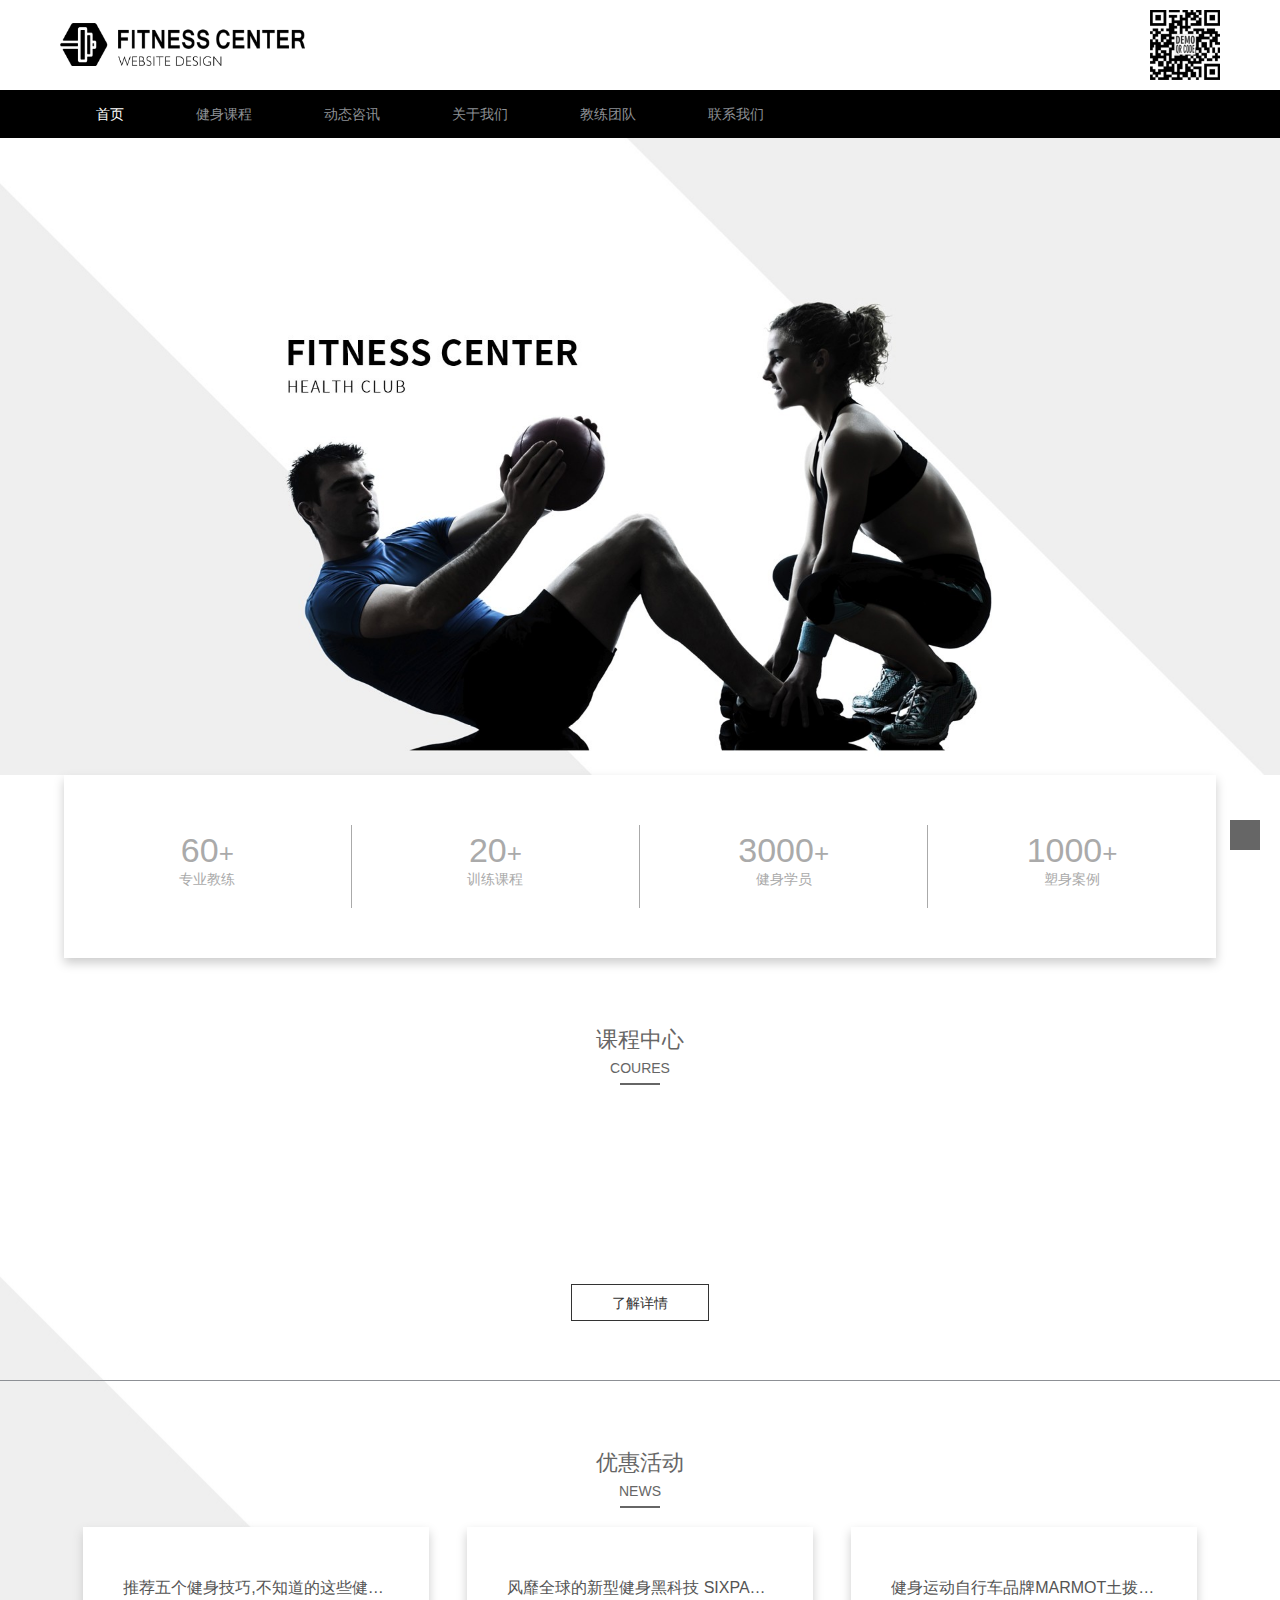
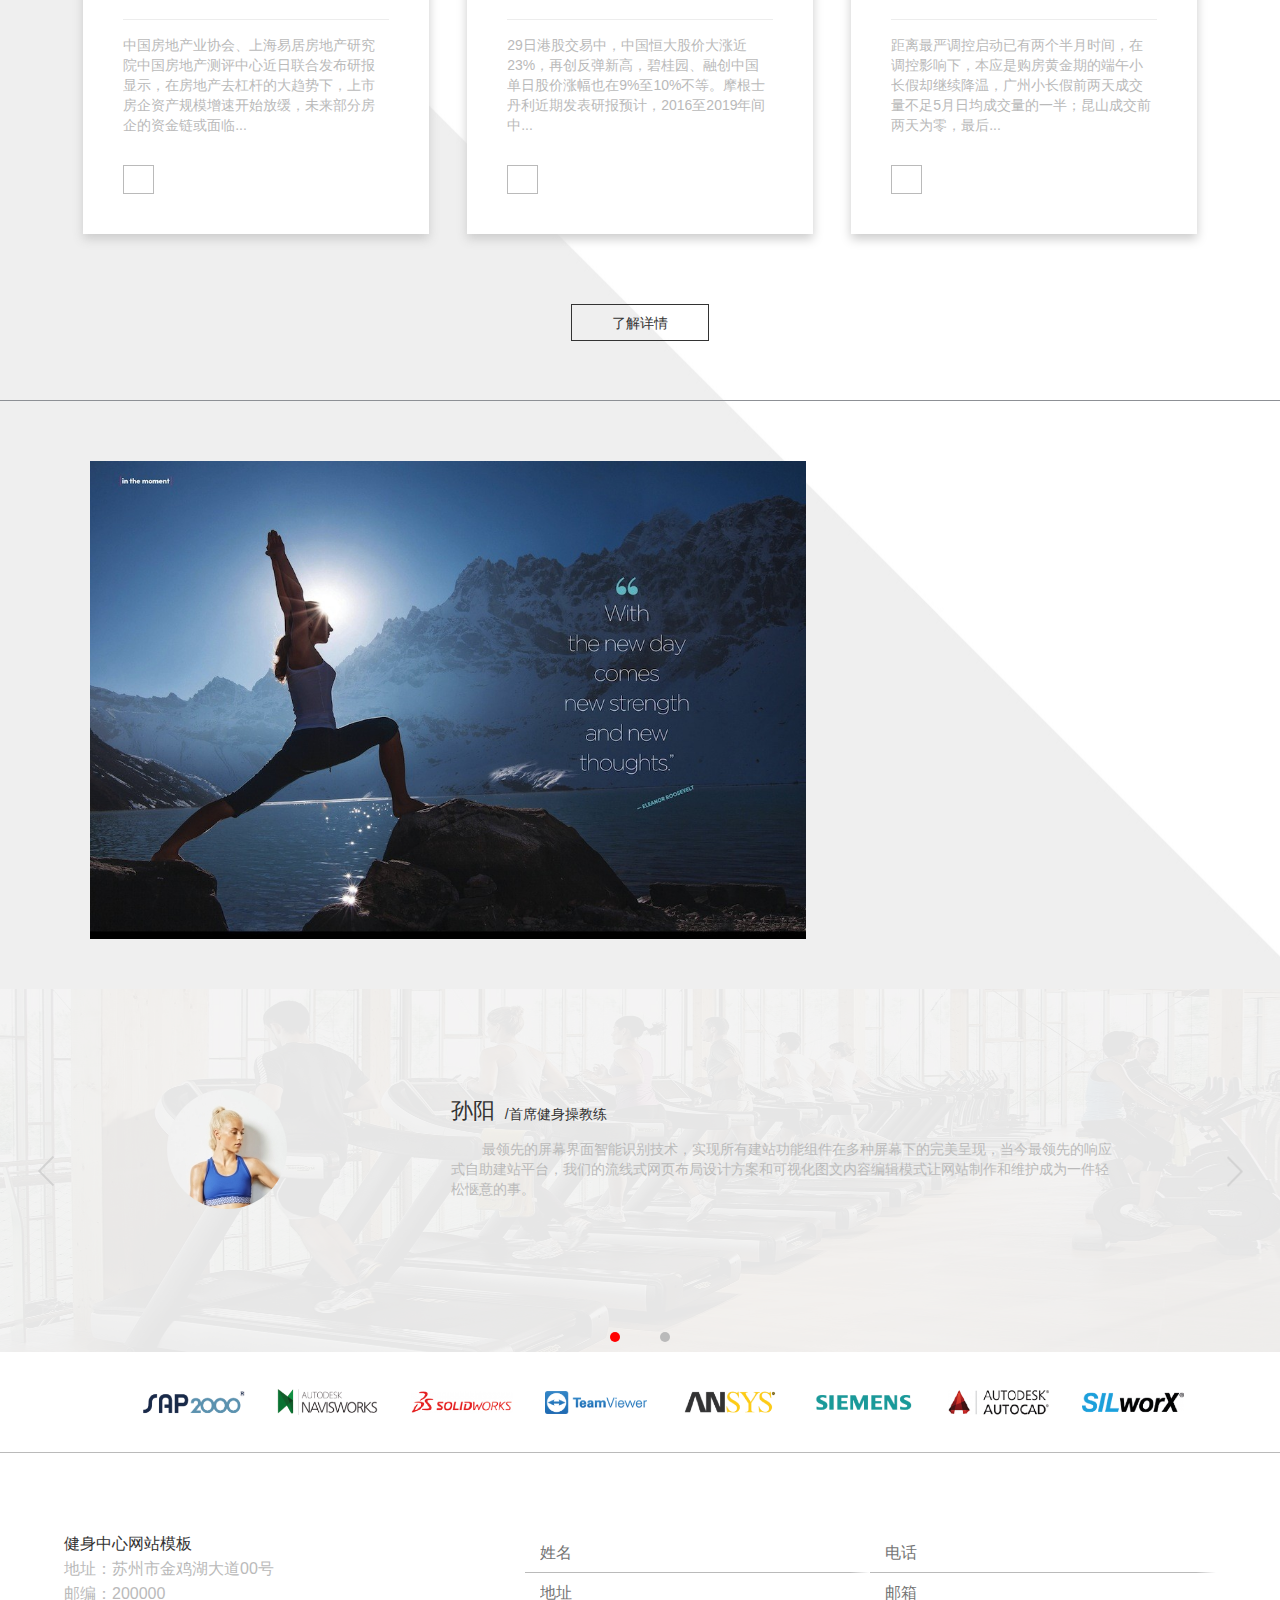
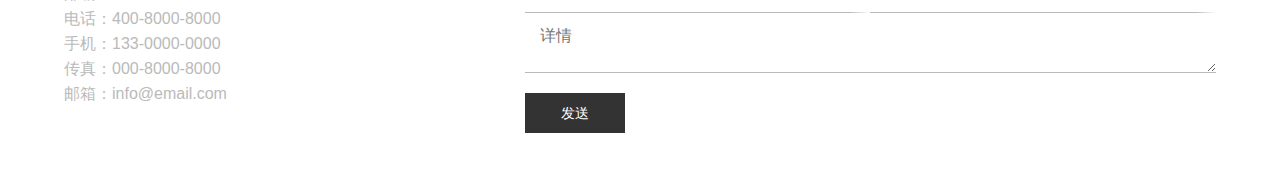
<file: index.html>
<!DOCTYPE html>
<html lang="en">
<head>
	<meta charset="UTF-8">
	<title>Document</title>
	<meta name="viewport" content="width=device-width, initial-scale=1, maximum-scale=1, user-scalable=no">
	<link rel="stylesheet" href="css/bootstrap.css">
	<link rel="stylesheet" href="css/home page.css">
	<link rel="stylesheet" href="https://at.alicdn.com/t/font_807630_8lxy3nd5zow.css">
	<script src="js/function.js"></script>
	<script src="js/animate.js"></script>
</head>
<body>
	<div class="paje">
		<header>
			<div class="table">
				<div class="wf-td">
					<img src="img/logo.png" alt="">
				</div>
				<div class="wf-info">
					<img src="img/er.jpg" alt="">
				</div>
			</div>
		</header>
		<nav>
			<ul>
				<li>
					<a href="index.html" class="text list">首页</a>
					<a href="page2.html" class="text">健身课程</a>
					<a href="dynamic.html" class="text">动态咨讯</a>
					<a href="about us.html" class="text">关于我们</a>
					<a href="coach.html" class="text">教练团队</a>
					<a href="contact.html" class="text">联系我们</a>
					<a href="" class="iconfont icon-liebiao val"></a>
					<img src="img/logo1.png" alt="">
					<a href="" class="iconfont icon-shumogongjuicon- val"></a>
				</li>	
			</ul>
		</nav>
		<div class="slides ">
			<div class="container">
				<img src="img/banner.jpg" alt="">
			</div>	
		</div>
		<div class="column">
			<div class="container">
				<div class="data">
					<ul>
						<li>
							<div class="yi">
								<h3><span>60</span>+</h3>
								<p>专业教练</p>
							</div>	
						</li>
						<li>
							<div class="yi">
								<h3><span>20</span>+</h3>
								<p>训练课程</p>
							</div>	
						</li>
					</ul>
					<ul>
						<li>
							<div class="yi">
								<h3><span>3000</span>+</h3>
								<p>健身学员</p>
							</div>	
						</li>
						<li>
							<div class="yi">
								<h3><span>1000</span>+</h3>
								<p>塑身案例</p>
							</div>	
						</li>
					</ul>
				</div>	
			</div>
		</div>
		<div class="title">
			<div class="container">
				<h5>课程中心</h5>
				<p>COURES</p>
				<span></span>
			</div>	
		</div>
		<div class="box floor">
			<div class="container">
				<ul>
					<li>
						<img imgsrc="img/box3.jpg" alt="" class="img">
					</li>
					<li>
						<img imgsrc="img/box.jpg" alt="" class="img">
					</li>
				</ul>
				<ul>
					<li>
						<img imgsrc="img/box1.jpg" alt="" class="img">
					</li>
					<li>
						<img imgsrc="img/box2.jpg" alt="" class="img">
					</li>
				</ul>
			</div>	
		</div>
		<div class="bot">
			<div class="container">
				<a href="page2.html" class="box2">
					<p>了解详情</p>
				</a>
			</div>
		</div>
		<div class="title">
		<div class="container">
			<h5>优惠活动</h5>
			<p>NEWS</p>
			<span></span>
		</div>	
		</div>
		<main>
			<div class="container">
				<ul>
					<a class="post" href="Details page.html">推荐五个健身技巧,不知道的这些健身难有</a>
					<li class="con">中国房地产业协会、上海易居房地产研究院中国房地产测评中心近日联合发布研报显示，在房地产去杠杆的大趋势下，上市房企资产规模增速开始放缓，未来部分房企的资金链或面临...</li>
					<li class="vc">
						<a href="Details page.html" class="iconfont icon-arrow-right"></a>
					</li>
				</ul>
				<ul>
					<a class="post" href="Details page.html">风靡全球的新型健身黑科技 SIXPAD新一代</a>
					<li class="con">29日港股交易中，中国恒大股价大涨近23%，再创反弹新高，碧桂园、融创中国单日股价涨幅也在9%至10%不等。摩根士丹利近期发表研报预计，2016至2019年间中...</li>
					<li class="vc">
						<a href="Details page.html" class="iconfont icon-arrow-right"></a>
					</li>
				</ul>
				<ul>
					<a class="post" href="Details page.html">健身运动自行车品牌MARMOT土拨鼠:中国体</a>
					<li class="con">距离最严调控启动已有两个半月时间，在调控影响下，本应是购房黄金期的端午小长假却继续降温，广州小长假前两天成交量不足5月日均成交量的一半；昆山成交前两天为零，最后...</li>
					<li class="vc">
						<a href="Details page.html" class="iconfont icon-arrow-right"></a>
					</li>
				</ul>
			</div>
		</main>
		<div class="bot">
			<div class="container">
				<a href="dynamic.html" class="box2">
					<p>了解详情</p>
				</a>
			</div>
		</div>
		<div class="img">
			<div class="container">
				<img src="img/da.jpg" alt="">
			</div>
		</div>
		<div class="banner">
			<div class="zhao">
				<div class="neikuan">
					<div class="imgs">
						<div class="imgss">
							<div class="tou"></div>
							<div class="banner-box">
								<div class="title">
									<h5>孙阳</h5>
									<p>/首席健身操教练</p>
								</div>
								<p>&nbsp;&nbsp;&nbsp;&nbsp;&nbsp;&nbsp;&nbsp;&nbsp;最领先的屏幕界面智能识别技术，实现所有建站功能组件在多种屏幕下的完美呈现，当今最领先的响应式自助建站平台，我们的流线式网页布局设计方案和可视化图文内容编辑模式让网站制作和维护成为一件轻松惬意的事。</p>
							</div>
						</div>
						<div class="imgss">
							<div class="tou"></div>
							<div class="banner-box">
								<div class="title">
									<h5>孙阳</h5>
									<p>/首席健身操教练</p>
								</div>
								<p>&nbsp;&nbsp;&nbsp;&nbsp;&nbsp;&nbsp;&nbsp;&nbsp;最领先的屏幕界面智能识别技术，实现所有建站功能组件在多种屏幕下的完美呈现，当今最领先的响应式自助建站平台，我们的流线式网页布局设计方案和可视化图文内容编辑模式让网站制作和维护成为一件轻松惬意的事。</p>
							</div>
						</div>
					</div>
					<ul>
						<li class="dian"></li>
						<li class="dian"></li>
					</ul>
					<div class="leftBtn"></div>
					<div class="rightBtn"></div>
				</div>
			</div>	
		</div>
		<div class="logo">
			<ul>
				<li class="col-xs-6 col-md-1">
					<img src="img/biao.png" alt="">
				</li>
				<li class="col-xs-6 col-md-1">
					<img src="img/biao1.png" alt="">
				</li>
				<li class="col-xs-6 col-md-1">
					<img src="img/biao2.png" alt="">
				</li>
				<li class="col-xs-6 col-md-1">
					<img src="img/biao3.png" alt="">
				</li>
				<li class="col-xs-6 col-md-1">
					<img src="img/biao4.png" alt="">
				</li>
				<li class="col-xs-6 col-md-1">
					<img src="img/biao5.png" alt="">
				</li>
				<li class="col-xs-6 col-md-1">
					<img src="img/biao6.png" alt="">
				</li>
				<li class="col-xs-6 col-md-1">
					<img src="img/biao7.png" alt="">
				</li>
			</ul>
		</div>
		<footer>
			<div class="container">
				<ul class="contact">
					<li>健身中心网站模板</li>
					<li>地址：苏州市金鸡湖大道00号</li>
					<li>邮编：200000</li>
					<li>电话：400-8000-8000</li>
					<li>手机：133-0000-0000</li>
					<li>传真：000-8000-8000</li>
					<li>邮箱：info@email.com</li>
					<li class="log">
						<a href="" class="iconfont icon-icon-test"></a>
						<a href="" class="iconfont icon-weixin"></a>
						<a href="" class="iconfont icon-huahanAPP-icon--"></a>
						<a href="" class="iconfont icon-baiduyun1193372easyiconnet"></a>
					</li>
				</ul>
				<ul class="last">
					<input class="col-xs-12 col-ms-6" type="name" placeholder="姓名"></input>
					<input class="col-xs-12 col-ms-6" type="电话" placeholder="电话"></input>
					<input class="col-xs-12 col-ms-6" type="地址" placeholder="地址"></input>
					<input class="col-xs-12 col-ms-6" type="邮箱" placeholder="邮箱"></input>
					<textarea class="col-xs-12 col-ms-6" type="详情" rows="3" placeholder="详情"></textarea> 
					<button type="button">发送</button>
				</ul>
			</div>
		</footer>
		<botton class="ding">
			<i class="iconfont icon-zhiding"></i>
		</botton>
	</div>
</body>
</html>
<script>
	let imgs=document.querySelectorAll(".imgss");
	let dots=document.querySelectorAll(".dian");
	let banner=document.querySelectorAll(".banner")[0];
	let leftBtn=document.querySelectorAll(".leftBtn")[0];
	let rightBtn=document.querySelectorAll(".rightBtn")[0];
	let widths=parseInt(getComputedStyle(imgs[0], null).width);
	console.log(widths);
	banner_lr(imgs,dots,banner,leftBtn,rightBtn,widths,activeClass="active",second=2000);
	//返回顶部
	let back=document.querySelector(".ding");
	console.log(back);
    back.onclick=function(){
        animate(document.body,{scrollTop:0});
        animate(document.documentElement,{scrollTop:0});
    }
    window.onscroll=function () {
        let h=document.body.scrollTop||document.documentElement.scrollTop;
        if (h>700){
            back.style.display="block";
        } else {
            back.style.display="none";
        }
    }

    let wh=window.innerHeight;
    let floor=document.querySelectorAll(".floor");
    let arr=[];
    for (let i=0;i<floor.length;i++){
        arr.push(floor[i].offsetTop);
    }
    console.log(floor);
    //滚动时
    window.onscroll=function () {
        //获取距顶部的距离
        let dj = document.body.scrollTop || document.documentElement.scrollTop;
        //值，下标
        arr.forEach(function (value, index) {
            // console.log(value,index);
            if (wh + dj >= value + 150) {
                //获取当前楼的所有img
                let imgs = floor[index].querySelectorAll(".img");
                //element每一张图
                imgs.forEach(function (element) {
                    //访问自定义属性getAttribute
                    element.src = element.getAttribute("imgsrc");
                })
            }
        })
    }

</script>
</file>
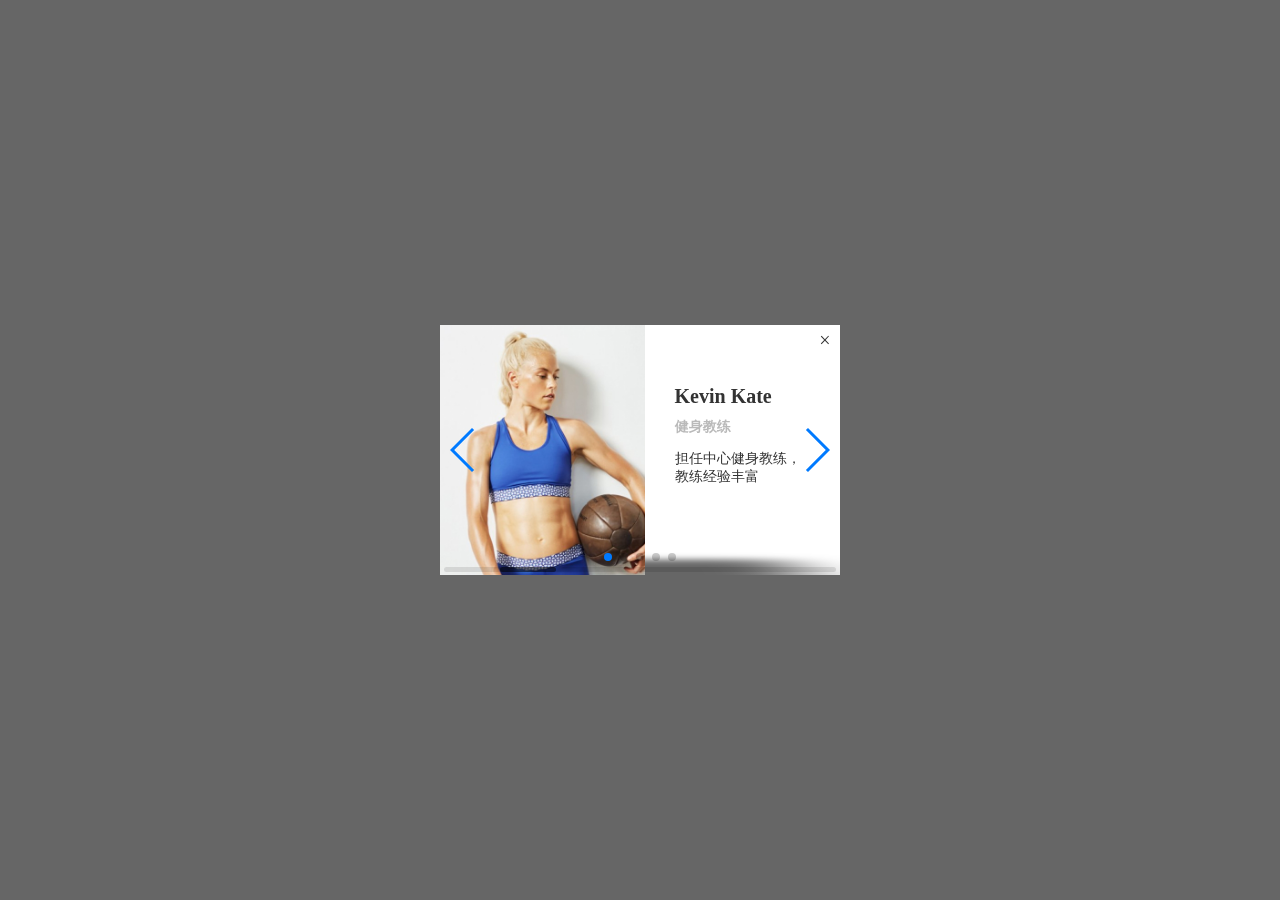
<file: 1.html>
<!doctype html>
<html lang="en">
<head>
    <meta charset="UTF-8">
    <meta name="viewport"
          content="width=device-width, user-scalable=no, initial-scale=1.0, maximum-scale=1.0, minimum-scale=1.0">
    <meta http-equiv="X-UA-Compatible" content="ie=edge">
    <title>Document</title>
    <link rel="stylesheet" href="css/swiper-4.3.5.min.css">
</head>
<style>
    .gu{
        /*display: none;*/
        position: fixed;
        top: 0;
        left: 0;
        width: 100%;
        height: 100%;
        background-color: rgba(0, 0, 0, 0.6);
    }
    .gu .gu-td{
        width: 400px;
        height: 250px;
        background-color: #fff;
        display: flex;
        flex-direction: row;
        position: absolute;
        top: 0;
        left: 0;
        bottom: 0;
        right: 0;
        margin: auto ;
        overflow: hidden;
    }
    .gu .gu-td .imgs{
        width: 100%;
        height: 100%;
        display: flex;
        flex-direction: row;
        position:absolute;
        top:0;
        left: 0;
    }
    .gu .gu-td:hover .left{
        display: inline;
    }
    .gu .gu-td:hover .right{
        display: inline;
    }
    .gu .gu-td img{
        height: 100%;
    }
    .gu .gu-td .gu-dd{
        width: 100%;
        padding: 50px 30px;
    }
    .gu .gu-td .gu-dd h4{
        font-size: 20px;
        color: #333;
        margin:10px 0;
    }
    .gu .gu-td .gu-dd h6{
        font-size: 14px;
        color: #bababa;
        margin:0;
    }
    .gu .gu-td .gu-dd p{
        font-size: 14px;
        color: #333;
    }
    .gu .dian{
        position: absolute;
        left: 20%;
        bottom: 10%;
        width: 250px;
        display: flex;
        flex-direction: row;
        justify-content: space-around;
    }
    .gu .dian .dian-td{
        width: 15px;
        height: 15px;
        border-radius: 5px;
        background: #bababa;
    }
    .gu .gu-td .guan{
        width: 20px;
        height: 20px;
        position: absolute;
        top: 5px;
        right: 5px;
        font-size: 20px;
        color: #333;
        line-height: 20px;
        text-align: center;
        cursor: pointer;
        z-index: 999;
    }
    .banner{
        width: 400px;
        height: 250px;
    }
</style>
<body>
    <div class="gu">
    <div class="gu-td">
        <div class="swiper-container banner">
            <div class="swiper-wrapper">
                <div class="swiper-slide">
                    <div class="imgs">
                        <img src="img/coach.jpg" alt="">
                        <div class="gu-dd">
                            <h4>Kevin Kate</h4>
                            <h6>健身教练</h6>
                            <p>担任中心健身教练，教练经验丰富</p>
                        </div>
                    </div>
                </div>
                <div class="swiper-slide">
                    <div class="imgs">
                        <img src="img/coach1.jpg" alt="">
                        <div class="gu-dd">
                            <h4>Kevin Kate</h4>
                            <h6>健身教练</h6>
                            <p>担任中心健身教练，教练经验丰富</p>
                        </div>
                    </div>
                </div>
                <div class="swiper-slide">
                    <div class="imgs">
                        <img src="img/coach2.jpg" alt="">
                        <div class="gu-dd">
                            <h4>Kevin Kate</h4>
                            <h6>健身教练</h6>
                            <p>担任中心健身教练，教练经验丰富</p>
                        </div>
                    </div>
                </div>
                <div class="swiper-slide">
                    <div class="imgs">
                        <img src="img/coach3.jpg" alt="">
                        <div class="gu-dd">
                            <h4>Kevin Kate</h4>
                            <h6>健身教练</h6>
                            <p>担任中心健身教练，教练经验丰富</p>
                        </div>
                    </div>
                </div>
                <div class="swiper-slide">
                    <div class="imgs">
                        <img src="img/coach4.jpg" alt="">
                        <div class="gu-dd">
                            <h4>Kevin Kate</h4>
                            <h6>健身教练</h6>
                            <p>担任中心健身教练，教练经验丰富</p>
                        </div>
                    </div>
                </div>
            </div>
            <!-- 如果需要分页器 -->
            <div class="swiper-pagination"></div>

            <!-- 如果需要导航按钮 -->
            <div class="swiper-button-prev"></div>
            <div class="swiper-button-next"></div>

            <!-- 如果需要滚动条 -->
            <div class="swiper-scrollbar"></div>
        </div>
        <div class="guan">
            ×
        </div>
    </div>
</div>
    <script src="js/swiper-4.3.5.min.js"></script>
    <script>
        var mySwiper = new Swiper ('.swiper-container', {
            direction: 'horizontal',
            loop: true,
            effect : 'cube',
            // 如果需要分页器
            pagination: {
                el: '.swiper-pagination',
            },

            // 如果需要前进后退按钮
            navigation: {
                nextEl: '.swiper-button-next',
                prevEl: '.swiper-button-prev',
            },

            // 如果需要滚动条
            scrollbar: {
                el: '.swiper-scrollbar',
            },

        })
    </script>

</body>
</html>
<script>
    let guan=document.querySelector(".guan");
    let gu=document.querySelector(".gu");
    guan.onclick=function () {
        guan.style.display="none";
    }
</script>
</file>
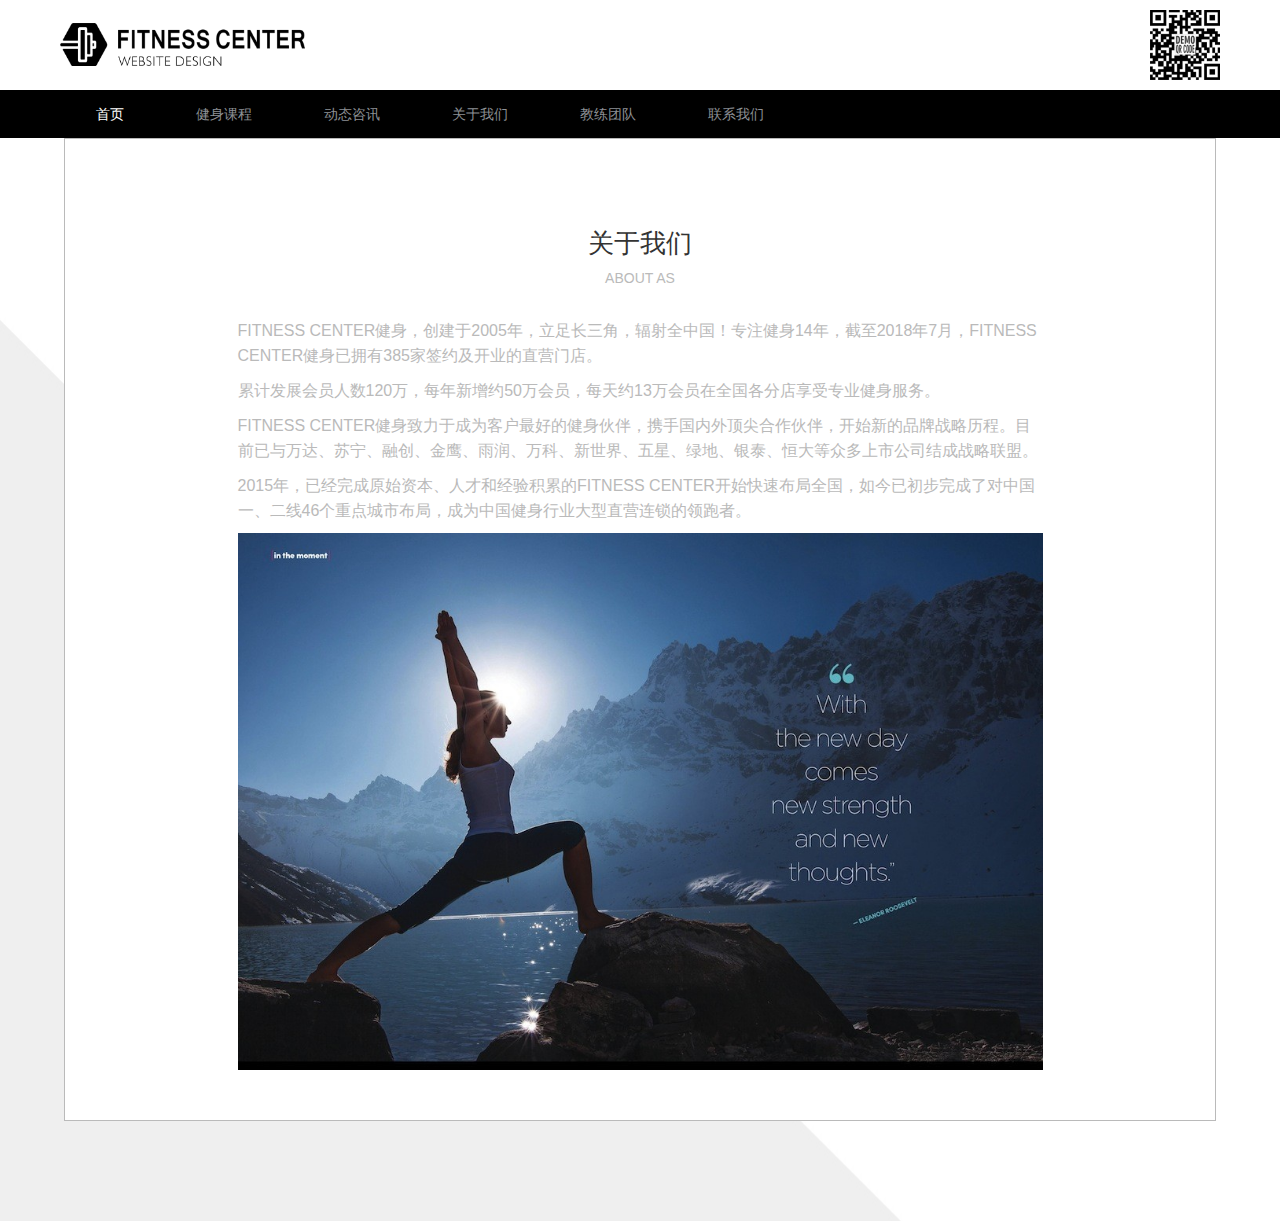
<file: about us.html>
<!DOCTYPE html>
<html lang="en">
<head>
	<meta charset="UTF-8">
	<title>Document</title>
	<meta name="viewport" content="width=device-width, initial-scale=1, maximum-scale=1, user-scalable=no">
	<link rel="stylesheet" href="css/bootstrap.css">
	<link rel="stylesheet" href="css/about us.css">
	<link rel="stylesheet" href="https://at.alicdn.com/t/font_807630_8lxy3nd5zow.css">
</head>
<body>
	<div class="paje">
		<header>
			<div class="table">
				<div class="wf-td">
					<img src="img/logo.png" alt="">
				</div>
				<div class="wf-info">
					<img src="img/er.jpg" alt="">
				</div>
			</div>
		</header>
		<nav>
			<ul>
				<li>
					<a href="index.html" class="text list">首页</a>
					<a href="page2.html" class="text">健身课程</a>
					<a href="dynamic.html" class="text">动态咨讯</a>
					<a href="about us.html" class="text">关于我们</a>
					<a href="coach.html" class="text">教练团队</a>
					<a href="contact.html" class="text">联系我们</a>
					<a href="" class="iconfont icon-liebiao val"></a>
					<img src="img/logo1.png" alt="">
					<a href="" class="iconfont icon-shumogongjuicon- val"></a>
				</li>	
			</ul>
		</nav>
		<main>
			<div class="container">
				<div class="top">
					<h3>关于我们</h3>
					<p>ABOUT AS</p>
				</div>
				<div class="nei">
					<p>FITNESS CENTER健身，创建于2005年，立足长三角，辐射全中国！专注健身14年，截至2018年7月，FITNESS CENTER健身已拥有385家签约及开业的直营门店。</p>
					<p>累计发展会员人数120万，每年新增约50万会员，每天约13万会员在全国各分店享受专业健身服务。</p>
 					<p>FITNESS CENTER健身致力于成为客户最好的健身伙伴，携手国内外顶尖合作伙伴，开始新的品牌战略历程。目前已与万达、苏宁、融创、金鹰、雨润、万科、新世界、五星、绿地、银泰、恒大等众多上市公司结成战略联盟。</p>
					<p>2015年，已经完成原始资本、人才和经验积累的FITNESS CENTER开始快速布局全国，如今已初步完成了对中国一、二线46个重点城市布局，成为中国健身行业大型直营连锁的领跑者。</p>
					<div class="log">
						<img src="img/da.jpg" alt="">
					</div>
				</div>
			</div>
		</main>
	</div>
</body>
</html>
</file>
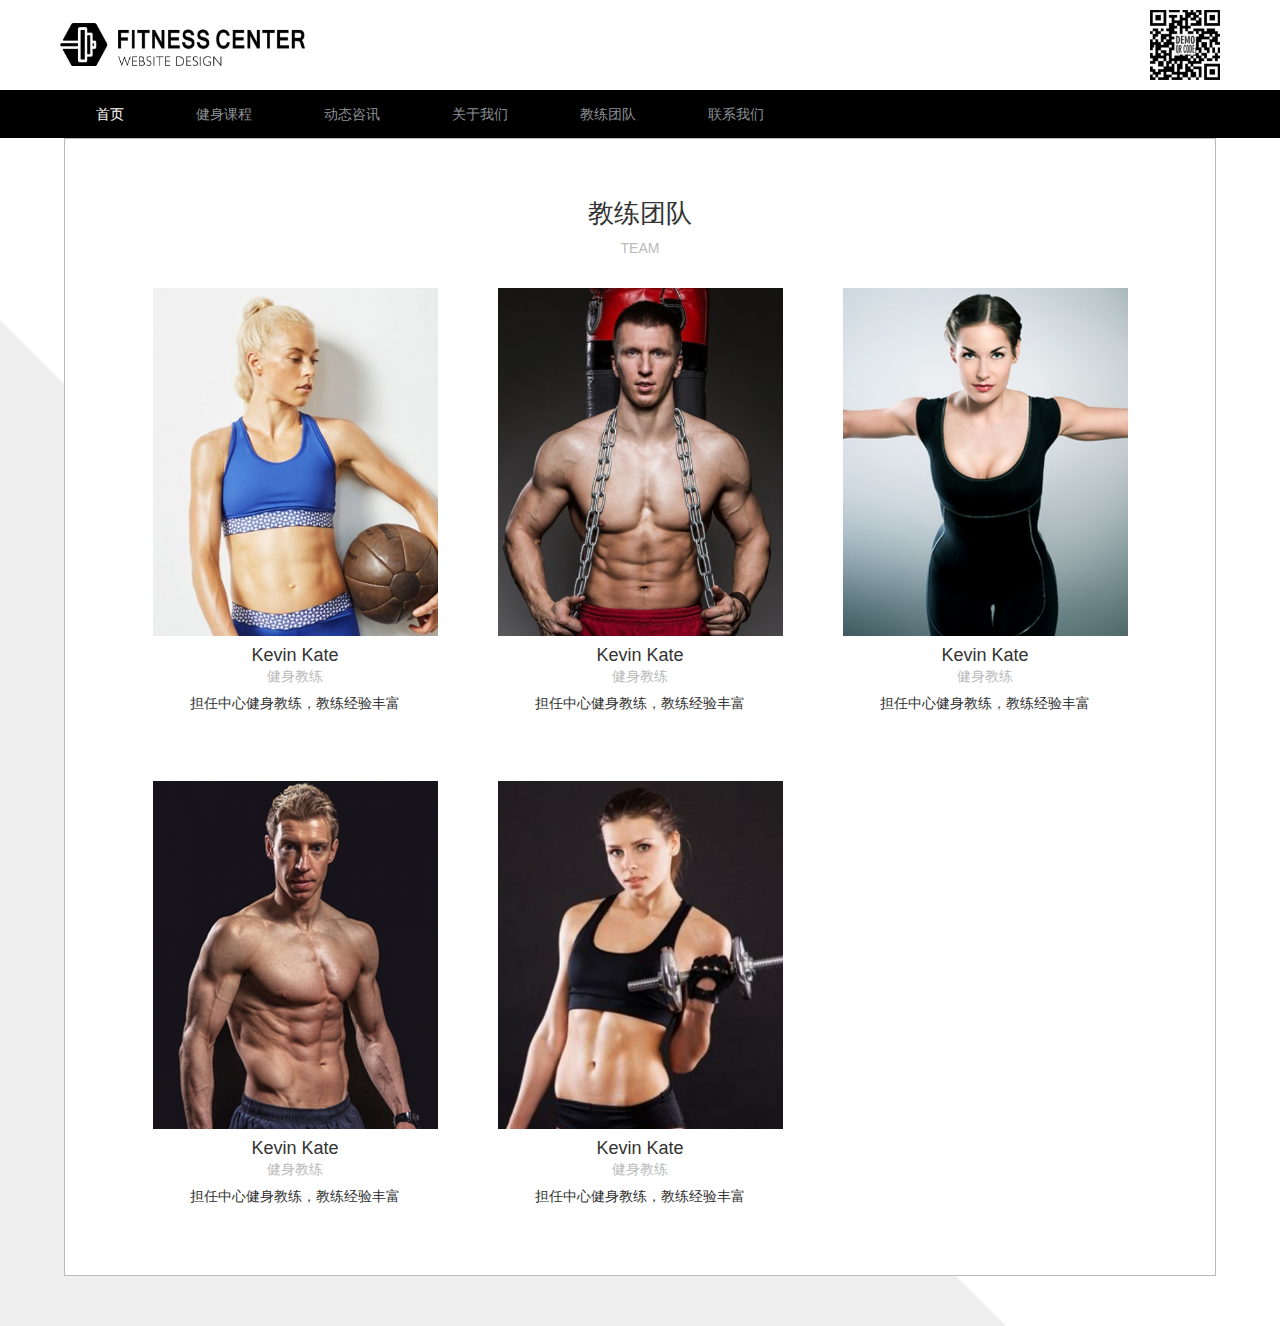
<file: coach.html>
<!DOCTYPE html>
<html lang="en">
<head>
	<meta charset="UTF-8">
	<title>Document</title>
	<meta name="viewport" content="width=device-width, initial-scale=1, maximum-scale=1, user-scalable=no">
	<link rel="stylesheet" href="css/bootstrap.css">
	<link rel="stylesheet" href="css/coach.css">
	<link rel="stylesheet" href="https://at.alicdn.com/t/font_807630_8lxy3nd5zow.css">
	<script src="js/animate.js"></script>
	<script src="js/function.js"></script>
</head>
<body>
	<div class="paje">
		<header>
			<div class="table">
				<div class="wf-td">
					<img src="img/logo.png" alt="">
				</div>
				<div class="wf-info">
					<img src="img/er.jpg" alt="">
				</div>
			</div>
		</header>
		<nav>
			<ul>
				<li>
					<a href="index.html" class="text list">首页</a>
					<a href="page2.html" class="text">健身课程</a>
					<a href="dynamic.html" class="text">动态咨讯</a>
					<a href="about us.html" class="text">关于我们</a>
					<a href="coach.html" class="text">教练团队</a>
					<a href="contact.html" class="text">联系我们</a>
					<a href="" class="iconfont icon-liebiao val"></a>
					<img src="img/logo1.png" alt="">
					<a href="" class="iconfont icon-shumogongjuicon- val"></a>
				</li>	
			</ul>
		</nav>
		<main>
			<div class="container">
				<div class="top">
					<h4>教练团队</h4>
					<p>TEAM</p>
				</div>
				<ul>
					<li class="col-xs-12 col-sm-4">
						<a href="" class="ji">
							<img src="img/coach.jpg" alt="">
						</a>	
						<h5>Kevin Kate</h5>
						<p>健身教练</p>
						<h6>担任中心健身教练，教练经验丰富</h6>
					</li>
					<li class="col-xs-12 col-sm-4">
						<a href="" class="ji">
							<img src="img/coach1.jpg" alt="">
						</a>	
						<h5>Kevin Kate</h5>
						<p>健身教练</p>
						<h6>担任中心健身教练，教练经验丰富</h6>
					</li>
					<li class="col-xs-12 col-sm-4">
						<a href="" class="ji">
							<img src="img/coach2.jpg" alt="">
						</a>	
						<h5>Kevin Kate</h5>
						<p>健身教练</p>
						<h6>担任中心健身教练，教练经验丰富</h6>
					</li>
					<li class="col-xs-12 col-sm-4">
						<a href="" class="ji">
							<img src="img/coach3.jpg" alt="">
						</a>	
						<h5>Kevin Kate</h5>
						<p>健身教练</p>
						<h6>担任中心健身教练，教练经验丰富</h6>
					</li>
					<li class="col-xs-12 col-sm-4">
						<a href="" class="ji">
							<img src="img/coach4.jpg" alt="">
						</a>	
						<h5>Kevin Kate</h5>
						<p>健身教练</p>
						<h6>担任中心健身教练，教练经验丰富</h6>
					</li>
				</ul>
			</div>
		</main>
	</div>
	<div class="gu">
		<div class="gu-td">
				<div class="imgs">
					<img src="img/coach.jpg" alt="">
					<div class="gu-dd">
						<h4>Kevin Kate</h4>
						<h6>健身教练</h6>
						<p>担任中心健身教练，教练经验丰富</p>
					</div>
				</div>
				<div class="imgs">
					<img src="img/coach1.jpg" alt="">
					<div class="gu-dd">
						<h4>Kevin Kate</h4>
						<h6>健身教练</h6>
						<p>担任中心健身教练，教练经验丰富</p>
					</div>
				</div>
				<div class="imgs">
					<img src="img/coach2.jpg" alt="">
					<div class="gu-dd">
						<h4>Kevin Kate</h4>
						<h6>健身教练</h6>
						<p>担任中心健身教练，教练经验丰富</p>
					</div>
				</div>
				<div class="imgs">
					<img src="img/coach3.jpg" alt="">
					<div class="gu-dd">
						<h4>Kevin Kate</h4>
						<h6>健身教练</h6>
						<p>担任中心健身教练，教练经验丰富</p>
					</div>
				</div>
				<div class="imgs">
					<img src="img/coach4.jpg" alt="">
					<div class="gu-dd">
						<h4>Kevin Kate</h4>
						<h6>健身教练</h6>
						<p>担任中心健身教练，教练经验丰富</p>
					</div>
				</div>
			<div class="left">
				<a class="iconfont icon-jiantou-"></a>
			</div>
			<div class="right">
				<a class="iconfont icon-arrow-right"></a>
			</div>
			<div class="dian">
				<div class="dian-td"></div>
				<div class="dian-td"></div>
				<div class="dian-td"></div>
				<div class="dian-td"></div>
				<div class="dian-td"></div>
			</div>
			<div class="guan">
				×
			</div>
		</div>

	</div>
</body>
</html>
<script>
	let ji=document.querySelectorAll(".ji");
	let gu=document.querySelectorAll(".gu")[0];
	let guan=document.querySelectorAll(".guan")[0];
	console.log(guan);
	for (let i=0;i<ji.length;i++){
        //当鼠标移入每个li的操作
        ji[i].onmousedown=function () {
           //当前子元素出现
            gu.style.display="block";
        }
        guan.onmousedown=function () {
            gu.style.display="none";
        }
    }
    let imgs=document.querySelectorAll(".imgs");
	let dots=document.querySelectorAll(".dian-td");
	let banner=document.querySelectorAll(".gu-td")[0];
	let leftBtn=document.querySelectorAll(".right")[0];
	let rightBtn=document.querySelectorAll(".left")[0];
	let widths=parseInt(getComputedStyle(imgs[0], null).width);
	console.log(imgs);
	 banner_dj(imgs,dots,banner,leftBtn,rightBtn,widths,"active");
</script>
</file>
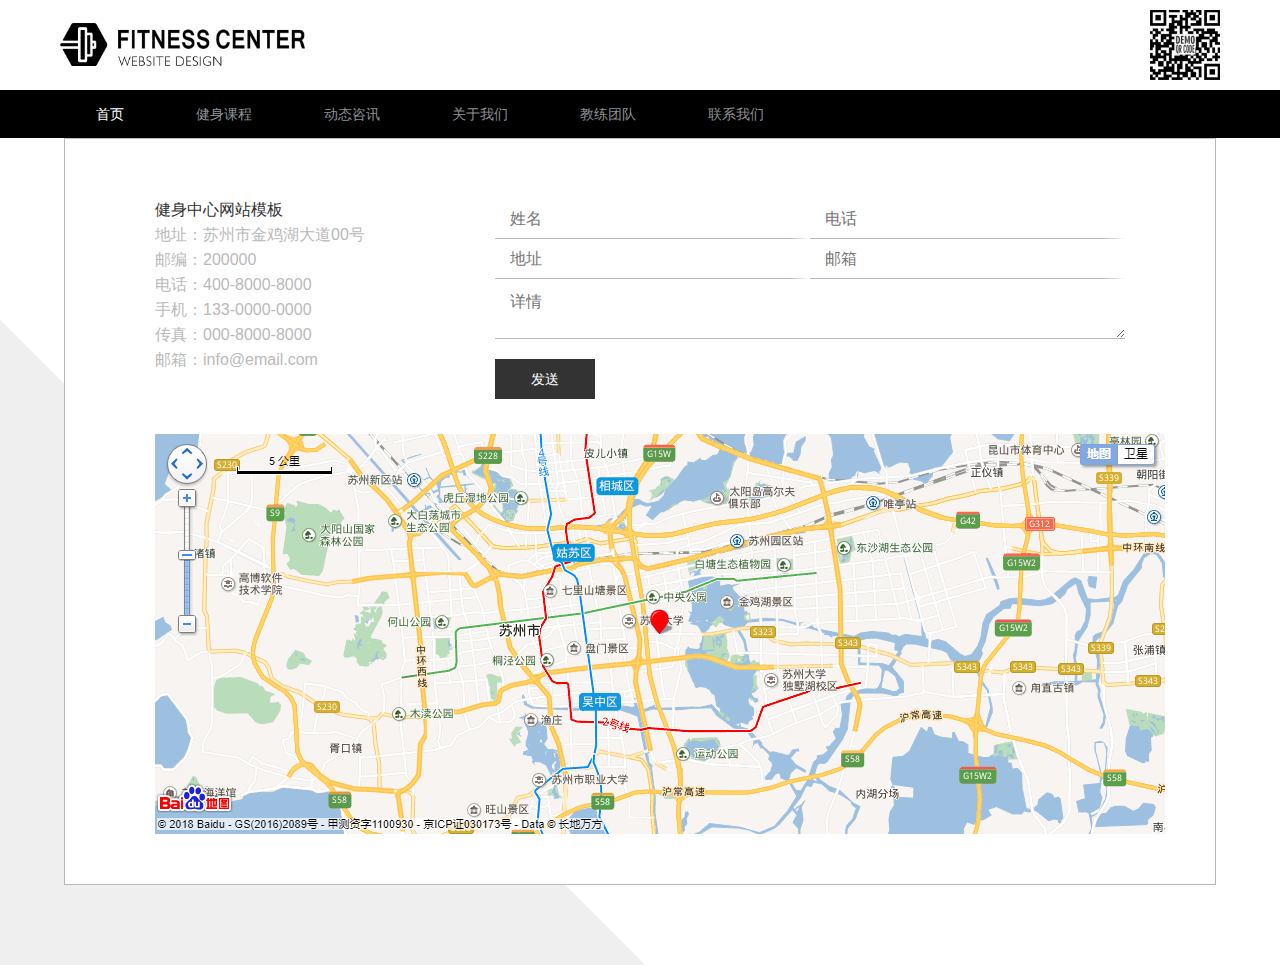
<file: contact.html>
<!DOCTYPE html>
<html lang="en">
<head>
	<meta charset="UTF-8">
	<title>Document</title>
	<meta name="viewport" content="width=device-width, initial-scale=1, maximum-scale=1, user-scalable=no">
	<link rel="stylesheet" href="css/bootstrap.css">
	<link rel="stylesheet" href="css/contact.css">
	<link rel="stylesheet" href="https://at.alicdn.com/t/font_807630_8lxy3nd5zow.css">
<body>
	<div class="paje">
		<header>
			<div class="table">
				<div class="wf-td">
					<img src="img/logo.png" alt="">
				</div>
				<div class="wf-info">
					<img src="img/er.jpg" alt="">
				</div>
			</div>
		</header>
		<nav>
			<ul>
				<li>
					<a href="index.html" class="text list">首页</a>
					<a href="page2.html" class="text">健身课程</a>
					<a href="dynamic.html" class="text">动态咨讯</a>
					<a href="about us.html" class="text">关于我们</a>
					<a href="coach.html" class="text">教练团队</a>
					<a href="contact.html" class="text">联系我们</a>
					<a href="" class="iconfont icon-liebiao val"></a>
					<img src="img/logo1.png" alt="">
					<a href="" class="iconfont icon-shumogongjuicon- val"></a>
				</li>	
			</ul>
		</nav>
		<footer>
			<div class="container">
				<div class="con">
					<ul class="contact">
						<li>健身中心网站模板</li>
						<li>地址：苏州市金鸡湖大道00号</li>
						<li>邮编：200000</li>
						<li>电话：400-8000-8000</li>
						<li>手机：133-0000-0000</li>
						<li>传真：000-8000-8000</li>
						<li>邮箱：info@email.com</li>
						<li class="log">
							<a href="" class="iconfont icon-icon-test"></a>
							<a href="" class="iconfont icon-weixin"></a>
							<a href="" class="iconfont icon-huahanAPP-icon--"></a>
							<a href="" class="iconfont icon-baiduyun1193372easyiconnet"></a>
						</li>
					</ul>
					<ul class="last">
						<input class="col-xs-12 col-ms-6" type="name" placeholder="姓名"></input>
						<input class="col-xs-12 col-ms-6" type="电话" placeholder="电话"></input>
						<input class="col-xs-12 col-ms-6" type="地址" placeholder="地址"></input>
						<input class="col-xs-12 col-ms-6" type="邮箱" placeholder="邮箱"></input>
						<textarea class="col-xs-12 col-ms-6" type="详情" rows="3" placeholder="详情"></textarea> 
						<button type="button">发送</button>
					</ul>
				</div>
				<div class="tu">
					<img src="img/ditu.png" alt="">
				</div>
			</div>
		</footer>
	</div>
</body>
</html>
</file>
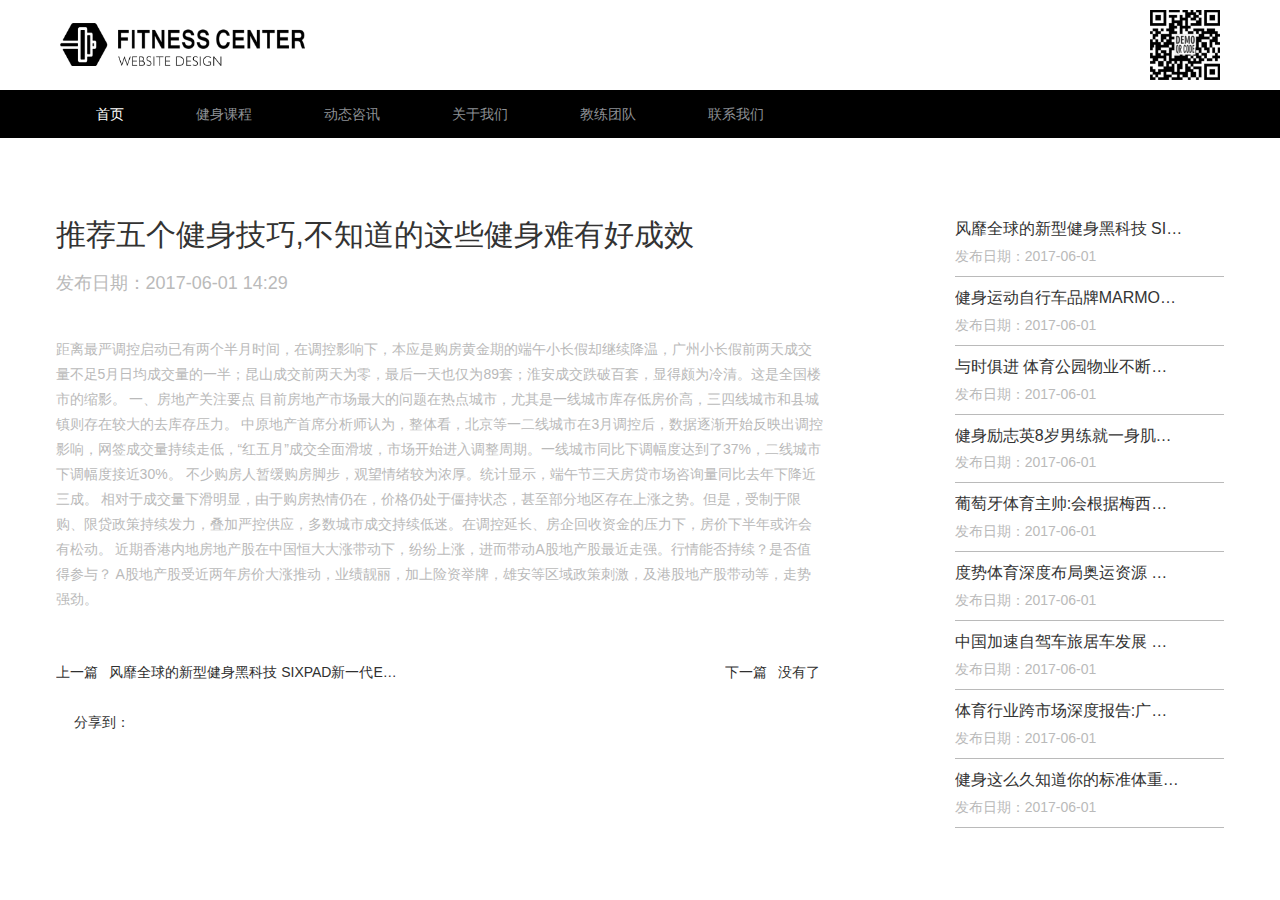
<file: Details page.html>
<!DOCTYPE html>
<html lang="en">
<head>
	<meta charset="UTF-8">
	<title>Document</title>
	<meta name="viewport" content="width=device-width, initial-scale=1, maximum-scale=1, user-scalable=no">
	<link rel="stylesheet" href="css/bootstrap.css">
	<link rel="stylesheet" href="css/Details page.css">
	<link rel="stylesheet" href="https://at.alicdn.com/t/font_807630_8lxy3nd5zow.css">
</head>
<body>
	<header>
			<div class="table">
				<div class="wf-td">
					<img src="img/logo.png" alt="">
				</div>
				<div class="wf-info">
					<img src="img/er.jpg" alt="">
				</div>
			</div>
		</header>
		<nav>
			<ul>
				<li>
					<a href="index.html" class="text list">首页</a>
					<a href="page2.html" class="text">健身课程</a>
					<a href="dynamic.html" class="text">动态咨讯</a>
					<a href="about us.html" class="text">关于我们</a>
					<a href="coach.html" class="text">教练团队</a>
					<a href="contact.html" class="text">联系我们</a>
					<a href="" class="iconfont icon-liebiao val"></a>
					<img src="img/logo1.png" alt="">
					<a href="" class="iconfont icon-shumogongjuicon- val"></a>
				</li>	
			</ul>
		</nav>
		<main>
			<div class="container">
				<div class="box col-xs-12 col-sm-8 ">
					<div class="title">
						<h6>推荐五个健身技巧,不知道的这些健身难有好成效</h6>
						<p>发布日期：2017-06-01 14:29</p>
					</div>
					<div class="content">
						距离最严调控启动已有两个半月时间，在调控影响下，本应是购房黄金期的端午小长假却继续降温，广州小长假前两天成交量不足5月日均成交量的一半；昆山成交前两天为零，最后一天也仅为89套；淮安成交跌破百套，显得颇为冷清。这是全国楼市的缩影。 一、房地产关注要点 目前房地产市场最大的问题在热点城市，尤其是一线城市库存低房价高，三四线城市和县城镇则存在较大的去库存压力。 中原地产首席分析师认为，整体看，北京等一二线城市在3月调控后，数据逐渐开始反映出调控影响，网签成交量持续走低，“红五月”成交全面滑坡，市场开始进入调整周期。一线城市同比下调幅度达到了37%，二线城市下调幅度接近30%。 不少购房人暂缓购房脚步，观望情绪较为浓厚。统计显示，端午节三天房贷市场咨询量同比去年下降近三成。 相对于成交量下滑明显，由于购房热情仍在，价格仍处于僵持状态，甚至部分地区存在上涨之势。但是，受制于限购、限贷政策持续发力，叠加严控供应，多数城市成交持续低迷。在调控延长、房企回收资金的压力下，房价下半年或许会有松动。 近期香港内地房地产股在中国恒大大涨带动下，纷纷上涨，进而带动A股地产股最近走强。行情能否持续？是否值得参与？ A股地产股受近两年房价大涨推动，业绩靓丽，加上险资举牌，雄安等区域政策刺激，及港股地产股带动等，走势强劲。
					</div>
					<ul class="foot">
						<li>
							<a href="">上一篇&nbsp;&nbsp;&nbsp;风靡全球的新型健身黑科技 SIXPAD新一代EMS健身设备震撼上市</a>
						</li>
						<li>
							<a href="">下一篇&nbsp;&nbsp;&nbsp;没有了</a>
						</li>
					</ul>
					<div class="xian">
						<p>分享到：</p>
						<a href="" class="iconfont icon-icon-test"></a>
						<a href="" class="iconfont icon-weixin"></a>
						<a href="" class="iconfont icon-huahanAPP-icon--"></a>
					</div>
				</div>	
				<ul class="col-xs-12 col-sm-3 col-sm-offset-1">
					<li class="last">
						<a href="">风靡全球的新型健身黑科技 SIX...</a>
						<p>发布日期：2017-06-01</p>
					</li>
					<li class="last">
						<a href="">健身运动自行车品牌MARMOT土...</a>
						<p>发布日期：2017-06-01</p>
					</li>
					<li class="last">
						<a href="">与时俱进 体育公园物业不断提升服...</a>
						<p>发布日期：2017-06-01</p>
					</li>
					<li class="last">
						<a href="">健身励志英8岁男练就一身肌肉风靡...</a>
						<p>发布日期：2017-06-01</p>
					</li>
					<li class="last">
						<a href="">葡萄牙体育主帅:会根据梅西是否上...</a>
						<p>发布日期：2017-06-01</p>
					</li>
					<li class="last">
						<a href="">度势体育深度布局奥运资源 与多国...</a>
						<p>发布日期：2017-06-01</p>
					</li>
					<li class="last">
						<a href="">中国加速自驾车旅居车发展 推动“...</a>
						<p>发布日期：2017-06-01</p>
					</li>
					<li class="last">
						<a href="">体育行业跨市场深度报告:广阔天地...</a>
						<p>发布日期：2017-06-01</p>
					</li>
					<li class="last">
						<a href="">健身这么久知道你的标准体重是多少...</a>
						<p>发布日期：2017-06-01</p>
					</li>
				</ul>
			</div>
		</main>
</body>
</html>
</file>
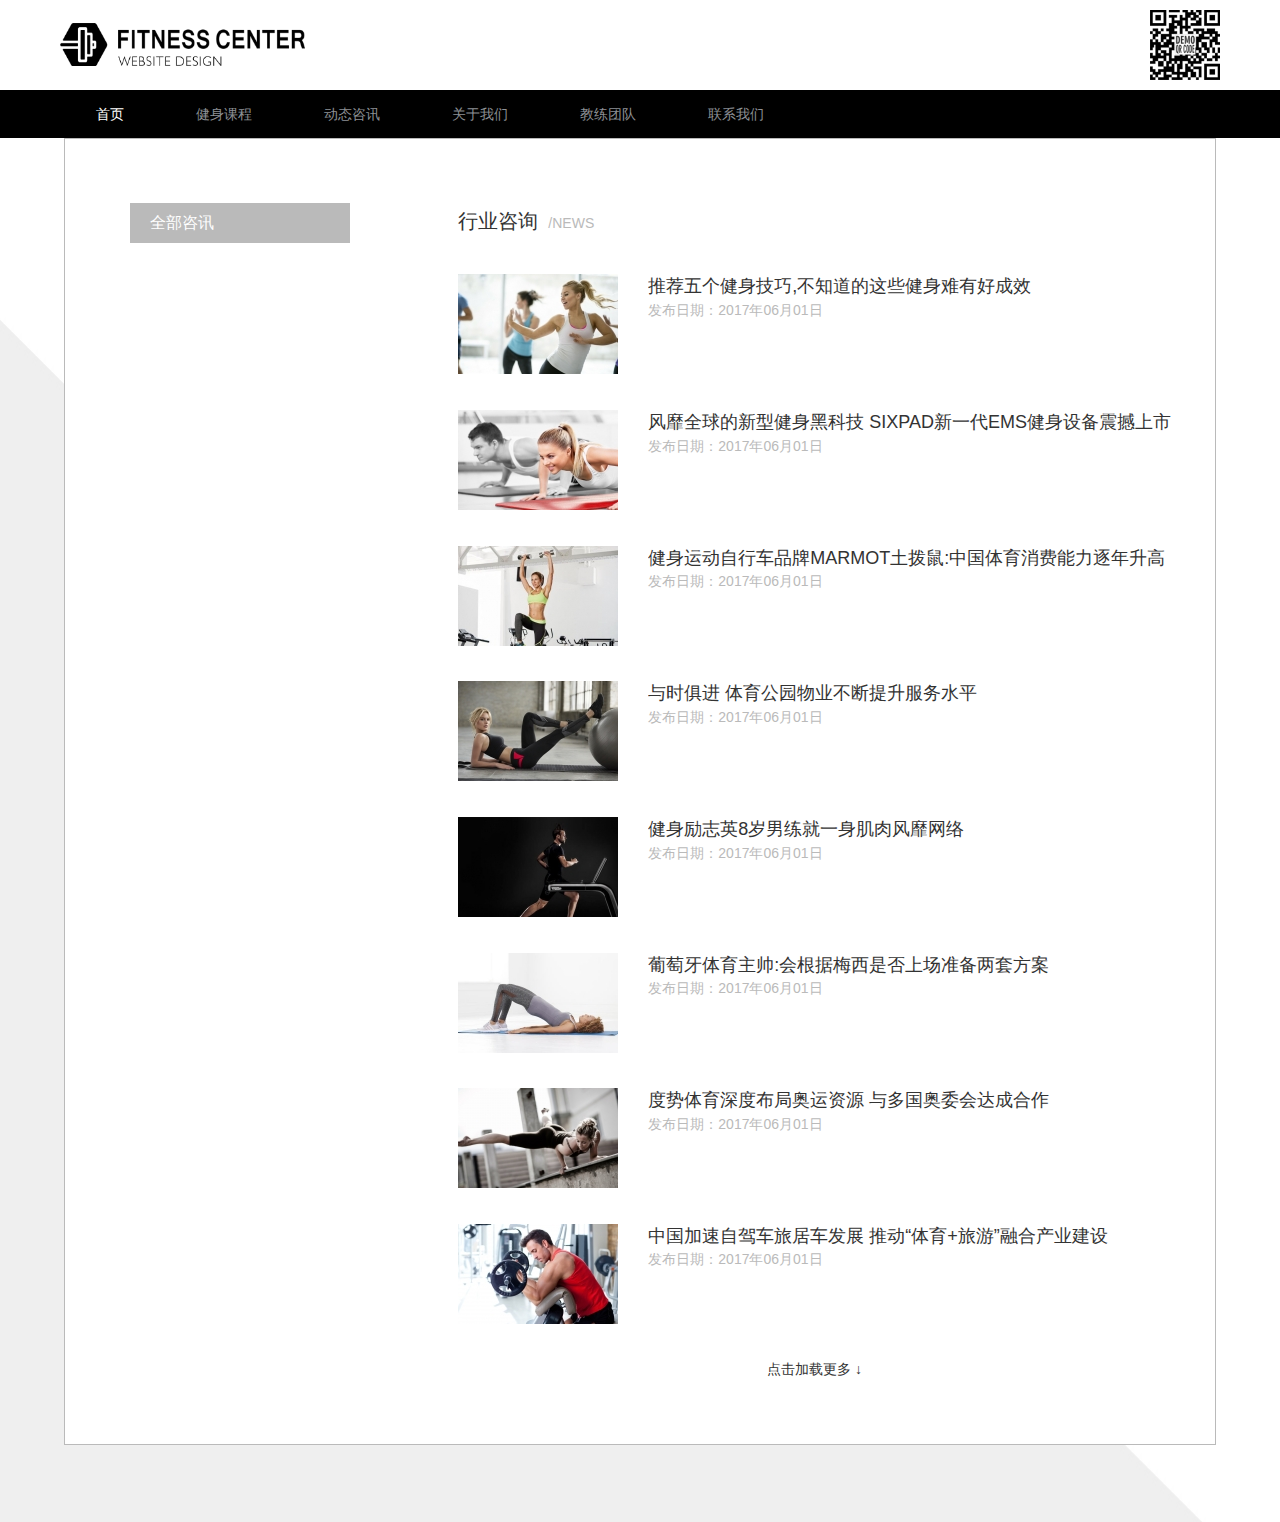
<file: dynamic.html>
<!DOCTYPE html>
<html lang="en">
<head>
	<meta charset="UTF-8">
	<title>Document</title>
	<meta name="viewport" content="width=device-width, initial-scale=1, maximum-scale=1, user-scalable=no">
	<link rel="stylesheet" href="css/bootstrap.css">
	<link rel="stylesheet" href="css/dynamic.css">
	<link rel="stylesheet" href="https://at.alicdn.com/t/font_807630_8lxy3nd5zow.css">
	<script src="js/function.js"></script>
</head>
<body>
	<div class="paje">
		<header>
			<div class="table">
				<div class="wf-td">
					<img src="img/logo.png" alt="">
				</div>
				<div class="wf-info">
					<img src="img/er.jpg" alt="">
				</div>
			</div>
		</header>
		<nav>
			<ul>
				<li>
					<a href="index.html" class="text list">首页</a>
					<a href="page2.html" class="text">健身课程</a>
					<a href="dynamic.html" class="text">动态咨讯</a>
					<a href="about us.html" class="text">关于我们</a>
					<a href="coach.html" class="text">教练团队</a>
					<a href="contact.html" class="text">联系我们</a>
					<a href="" class="iconfont icon-liebiao val"></a>
					<img src="img/logo1.png" alt="">
					<a href="" class="iconfont icon-shumogongjuicon- val"></a>
				</li>	
			</ul>
		</nav>
		<main>
			<div class="container">
				<ul class="box col-xs-12 col-sm-3">
					<li class="last">
						<div class="left">
							<i class="iconfont icon-liebiao val"></i>
							<p>全部咨讯</p>
						</div>	
					</li>
					<li class="box1">
						<a href="" class="box-td">
							<i class="iconfont icon-sanjiao"></i>
							<p>行业咨询</p>
						</a>
						<a href="" class="box-td">
							<i class="iconfont icon-sanjiao"></i>
							<p>公司新闻</p>
						</a>
					</li>	
				</ul> 
				<div class="con col-xs-12 col-sm-8 col-sm-offset-1">
					<div class="con-tt">
						<div class="title">
							<i class="iconfont icon-liebiao val"></i>
							<p>行业咨询<span>/NEWS</span></p>
						</div>
						<div class="con-td">
							<a href="Details page.html" class="log">
								<img src="img/dong.jpg" alt="">
							</a>
							<div class="con-dd">
								<a href="Details page.html">推荐五个健身技巧,不知道的这些健身难有好成效</a>
								<p>发布日期：2017年06月01日</p>
							</div>
						</div>
						<div class="con-td">
							<a href="" class="log">
								<img src="img/dong1.jpg" alt="">
							</a>
							<div class="con-dd">
								<a href="">风靡全球的新型健身黑科技 SIXPAD新一代EMS健身设备震撼上市</a>
								<p>发布日期：2017年06月01日</p>
							</div>
						</div>
						<div class="con-td">
							<a href="" class="log">
								<img src="img/dong2.jpg" alt="">
							</a>
							<div class="con-dd">
								<a href="">	健身运动自行车品牌MARMOT土拨鼠:中国体育消费能力逐年升高</a>
								<p>发布日期：2017年06月01日</p>
							</div>
						</div>
						<div class="con-td">
							<a href="" class="log">
								<img src="img/dong3.jpg" alt="">
							</a>
							<div class="con-dd">
								<a href="">与时俱进 体育公园物业不断提升服务水平</a>
								<p>发布日期：2017年06月01日</p>
							</div>
						</div>
						<div class="con-td">
							<a href="" class="log">
								<img src="img/dong8.jpg" alt="">
							</a>
							<div class="con-dd">
								<a href="">健身励志英8岁男练就一身肌肉风靡网络</a>
								<p>发布日期：2017年06月01日</p>
							</div>
						</div>
						<div class="con-td">
							<a href="" class="log">
								<img src="img/dong5.jpg" alt="">
							</a>
							<div class="con-dd">
								<a href="">	葡萄牙体育主帅:会根据梅西是否上场准备两套方案</a>
								<p>发布日期：2017年06月01日</p>
							</div>
						</div>
						<div class="con-td">
							<a href="" class="log">
								<img src="img/dong6.jpg" alt="">
							</a>
							<div class="con-dd">
								<a href="">度势体育深度布局奥运资源 与多国奥委会达成合作</a>
								<p>发布日期：2017年06月01日</p>
							</div>
						</div>
						<div class="con-td">
							<a href="" class="log">
								<img src="img/dong7.jpg" alt="">
							</a>
							<div class="con-dd">
								<a href="">中国加速自驾车旅居车发展 推动“体育+旅游”融合产业建设</a>
								<p>发布日期：2017年06月01日</p>
							</div>
						</div>
						<div class="jia">
							<a href="">点击加载更多 ↓</a>
						</div>
					</div>
					<div class="con-tt">
						<div class="title">
							<i class="iconfont icon-liebiao val"></i>
							<p>公司新闻<span>/NEWS</span></p>
						</div>
						<div class="con-td">
							<a href="Details page.html" class="log">
								<img src="img/dong.jpg" alt="">
							</a>
							<div class="con-dd">
								<a href="Details page.html">推荐五个健身技巧,不知道的这些健身难有好成效</a>
								<p>发布日期：2017年06月01日</p>
							</div>
						</div>
						<div class="con-td">
							<a href="" class="log">
								<img src="img/dong1.jpg" alt="">
							</a>
							<div class="con-dd">
								<a href="">风靡全球的新型健身黑科技 SIXPAD新一代EMS健身设备震撼上市</a>
								<p>发布日期：2017年06月01日</p>
							</div>
						</div>
						<div class="con-td">
							<a href="" class="log">
								<img src="img/dong2.jpg" alt="">
							</a>
							<div class="con-dd">
								<a href="">	健身运动自行车品牌MARMOT土拨鼠:中国体育消费能力逐年升高</a>
								<p>发布日期：2017年06月01日</p>
							</div>
						</div>
						<div class="con-td">
							<a href="" class="log">
								<img src="img/dong3.jpg" alt="">
							</a>
							<div class="con-dd">
								<a href="">与时俱进 体育公园物业不断提升服务水平</a>
								<p>发布日期：2017年06月01日</p>
							</div>
						</div>
						<div class="con-td">
							<a href="" class="log">
								<img src="img/dong8.jpg" alt="">
							</a>
							<div class="con-dd">
								<a href="">健身励志英8岁男练就一身肌肉风靡网络</a>
								<p>发布日期：2017年06月01日</p>
							</div>
						</div>
						<div class="con-td">
							<a href="" class="log">
								<img src="img/dong5.jpg" alt="">
							</a>
							<div class="con-dd">
								<a href="">	葡萄牙体育主帅:会根据梅西是否上场准备两套方案</a>
								<p>发布日期：2017年06月01日</p>
							</div>
						</div>
						<div class="con-td">
							<a href="" class="log">
								<img src="img/dong6.jpg" alt="">
							</a>
							<div class="con-dd">
								<a href="">度势体育深度布局奥运资源 与多国奥委会达成合作</a>
								<p>发布日期：2017年06月01日</p>
							</div>
						</div>
						<div class="con-td">
							<a href="" class="log">
								<img src="img/dong7.jpg" alt="">
							</a>
							<div class="con-dd">
								<a href="">中国加速自驾车旅居车发展 推动“体育+旅游”融合产业建设</a>
								<p>发布日期：2017年06月01日</p>
							</div>
						</div>
						<div class="jia">
							<a href="">点击加载更多 ↓</a>
						</div>
					</div>
				</div>

			</div>
		</main>
	</div>
</body>
</html>
<script>
	let son=document.querySelectorAll(".con-tt");
	let lis=document.querySelectorAll(".box-td");
	console.log(lis);
	son[0].style.display="inline";
        for (let i=0;i<lis.length;i++){
            //当鼠标移入每个li的操作
            lis[i].onmouseover=function () {
                //其余子元素消失
                for (let j=0;j<son.length;j++){
                    son[j].style.display="none";
                }
                //当前子元素出现
                son[i].style.display="block";
            }
            lis[i].onmouseout=function () {
                son[i].style.display="block";
            }

    }
</script>
</file>
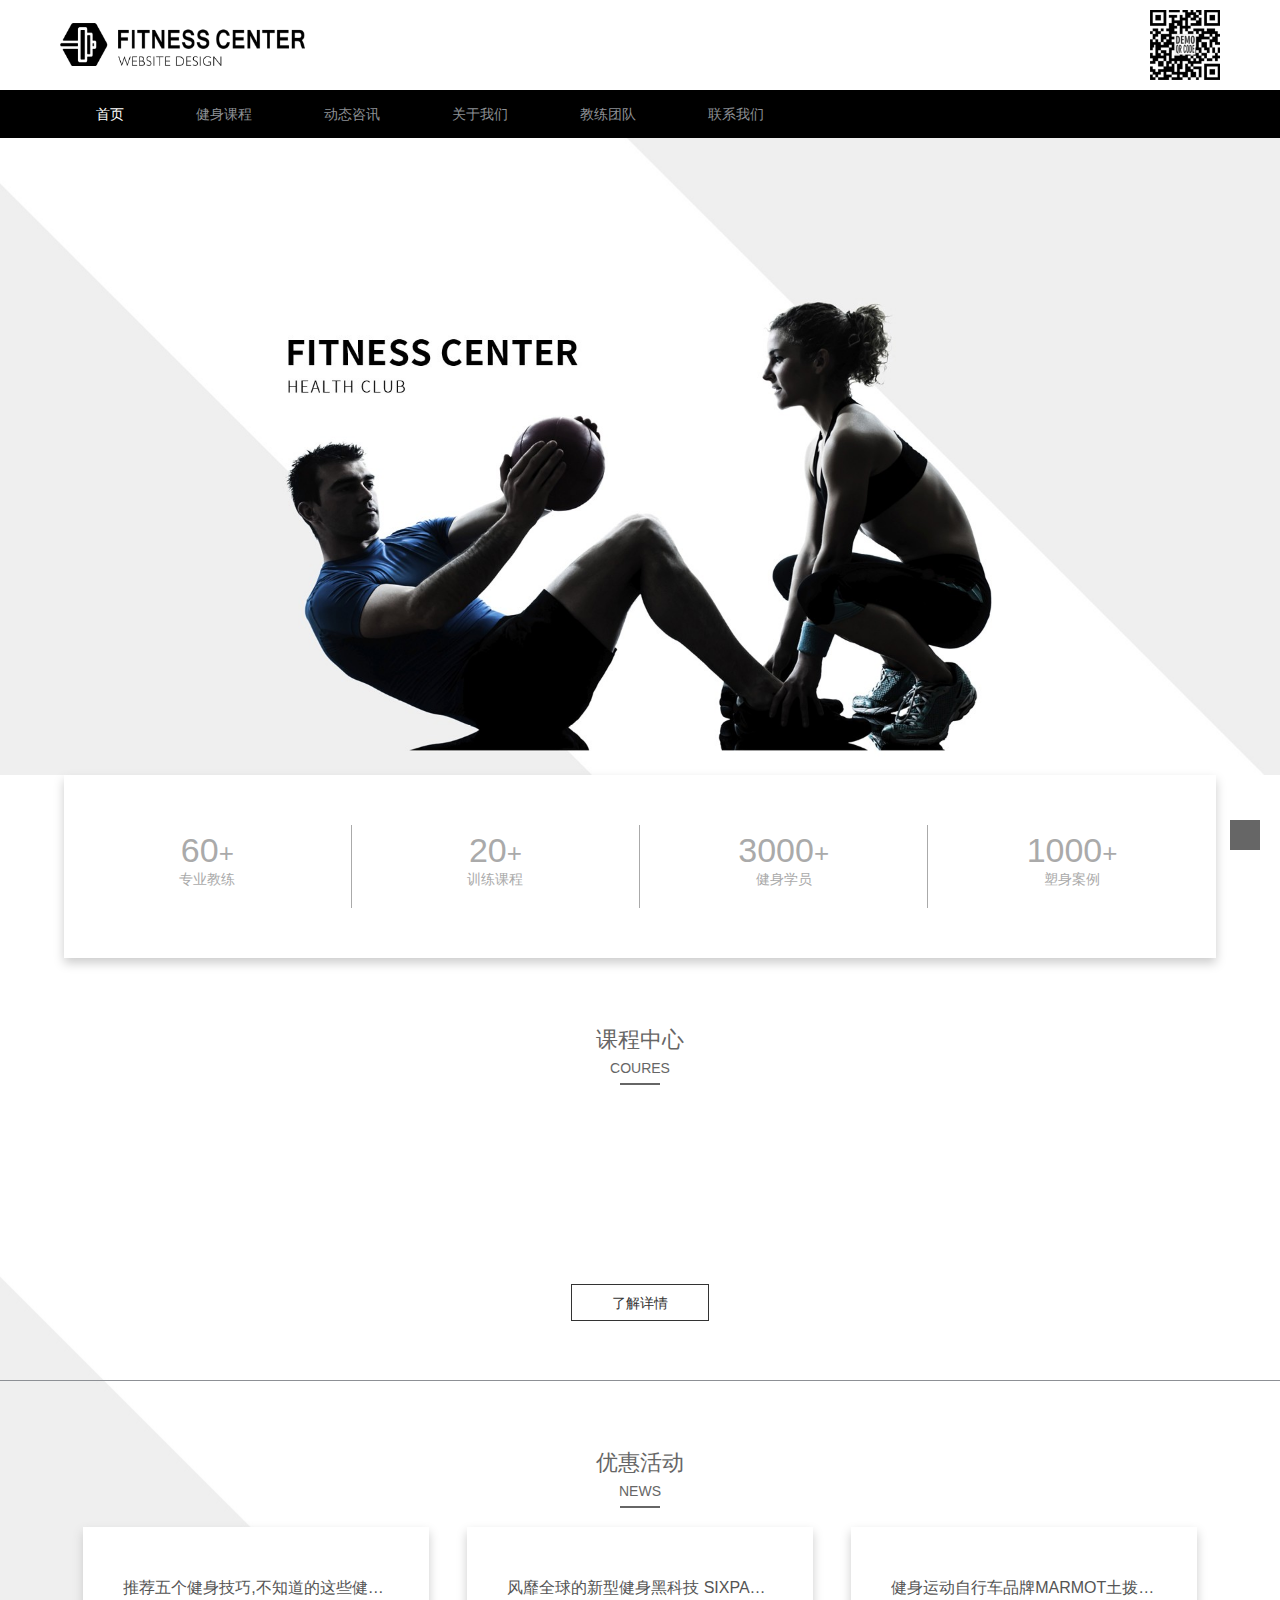
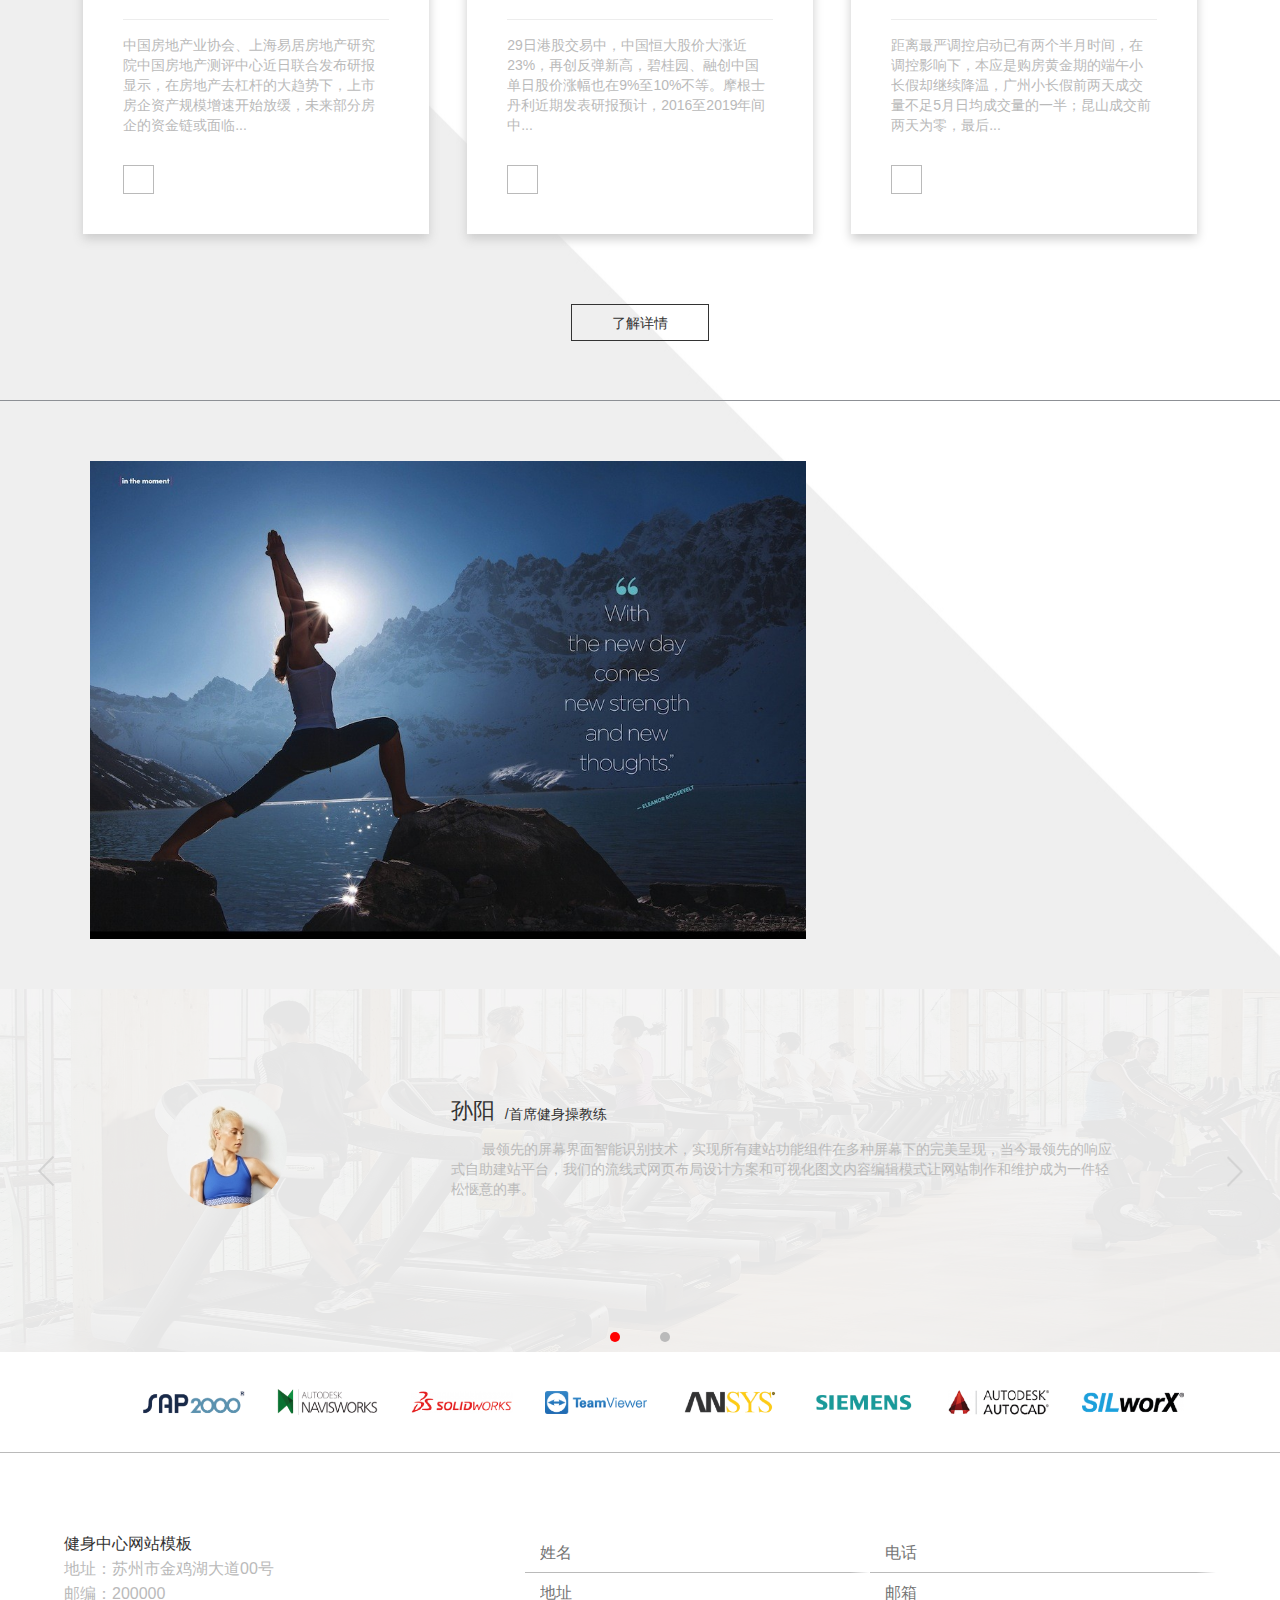
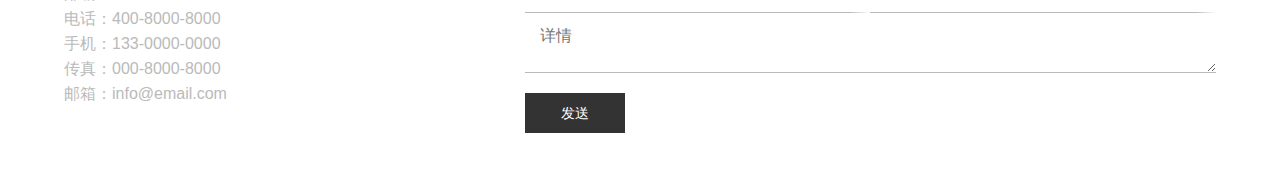
<file: home page.html>
<!DOCTYPE html>
<html lang="en">
<head>
	<meta charset="UTF-8">
	<title>Document</title>
	<meta name="viewport" content="width=device-width, initial-scale=1, maximum-scale=1, user-scalable=no">
	<link rel="stylesheet" href="css/bootstrap.css">
	<link rel="stylesheet" href="css/home page.css">
	<link rel="stylesheet" href="https://at.alicdn.com/t/font_807630_8lxy3nd5zow.css">
	<script src="js/function.js"></script>
	<script src="js/animate.js"></script>
</head>
<body>
	<div class="paje">
		<header>
			<div class="table">
				<div class="wf-td">
					<img src="img/logo.png" alt="">
				</div>
				<div class="wf-info">
					<img src="img/er.jpg" alt="">
				</div>
			</div>
		</header>
		<nav>
			<ul>
				<li>
					<a href="home page.html" class="text list">首页</a>
					<a href="page2.html" class="text">健身课程</a>
					<a href="dynamic.html" class="text">动态咨讯</a>
					<a href="about us.html" class="text">关于我们</a>
					<a href="coach.html" class="text">教练团队</a>
					<a href="contact.html" class="text">联系我们</a>
					<a href="" class="iconfont icon-liebiao val"></a>
					<img src="img/logo1.png" alt="">
					<a href="" class="iconfont icon-shumogongjuicon- val"></a>
				</li>	
			</ul>
		</nav>
		<div class="slides ">
			<div class="container">
				<img src="img/banner.jpg" alt="">
			</div>	
		</div>
		<div class="column">
			<div class="container">
				<div class="data">
					<ul>
						<li>
							<div class="yi">
								<h3><span>60</span>+</h3>
								<p>专业教练</p>
							</div>	
						</li>
						<li>
							<div class="yi">
								<h3><span>20</span>+</h3>
								<p>训练课程</p>
							</div>	
						</li>
					</ul>
					<ul>
						<li>
							<div class="yi">
								<h3><span>3000</span>+</h3>
								<p>健身学员</p>
							</div>	
						</li>
						<li>
							<div class="yi">
								<h3><span>1000</span>+</h3>
								<p>塑身案例</p>
							</div>	
						</li>
					</ul>
				</div>	
			</div>
		</div>
		<div class="title">
			<div class="container">
				<h5>课程中心</h5>
				<p>COURES</p>
				<span></span>
			</div>	
		</div>
		<div class="box floor">
			<div class="container">
				<ul>
					<li>
						<img imgsrc="img/box3.jpg" alt="" class="img">
					</li>
					<li>
						<img imgsrc="img/box.jpg" alt="" class="img">
					</li>
				</ul>
				<ul>
					<li>
						<img imgsrc="img/box1.jpg" alt="" class="img">
					</li>
					<li>
						<img imgsrc="img/box2.jpg" alt="" class="img">
					</li>
				</ul>
			</div>	
		</div>
		<div class="bot">
			<div class="container">
				<a href="page2.html" class="box2">
					<p>了解详情</p>
				</a>
			</div>
		</div>
		<div class="title">
		<div class="container">
			<h5>优惠活动</h5>
			<p>NEWS</p>
			<span></span>
		</div>	
		</div>
		<main>
			<div class="container">
				<ul>
					<a class="post" href="Details page.html">推荐五个健身技巧,不知道的这些健身难有</a>
					<li class="con">中国房地产业协会、上海易居房地产研究院中国房地产测评中心近日联合发布研报显示，在房地产去杠杆的大趋势下，上市房企资产规模增速开始放缓，未来部分房企的资金链或面临...</li>
					<li class="vc">
						<a href="Details page.html" class="iconfont icon-arrow-right"></a>
					</li>
				</ul>
				<ul>
					<a class="post" href="Details page.html">风靡全球的新型健身黑科技 SIXPAD新一代</a>
					<li class="con">29日港股交易中，中国恒大股价大涨近23%，再创反弹新高，碧桂园、融创中国单日股价涨幅也在9%至10%不等。摩根士丹利近期发表研报预计，2016至2019年间中...</li>
					<li class="vc">
						<a href="Details page.html" class="iconfont icon-arrow-right"></a>
					</li>
				</ul>
				<ul>
					<a class="post" href="Details page.html">健身运动自行车品牌MARMOT土拨鼠:中国体</a>
					<li class="con">距离最严调控启动已有两个半月时间，在调控影响下，本应是购房黄金期的端午小长假却继续降温，广州小长假前两天成交量不足5月日均成交量的一半；昆山成交前两天为零，最后...</li>
					<li class="vc">
						<a href="Details page.html" class="iconfont icon-arrow-right"></a>
					</li>
				</ul>
			</div>
		</main>
		<div class="bot">
			<div class="container">
				<a href="dynamic.html" class="box2">
					<p>了解详情</p>
				</a>
			</div>
		</div>
		<div class="img">
			<div class="container">
				<img src="img/da.jpg" alt="">
			</div>
		</div>
		<div class="banner">
			<div class="zhao">
				<div class="neikuan">
					<div class="imgs">
						<div class="imgss">
							<div class="tou"></div>
							<div class="banner-box">
								<div class="title">
									<h5>孙阳</h5>
									<p>/首席健身操教练</p>
								</div>
								<p>&nbsp;&nbsp;&nbsp;&nbsp;&nbsp;&nbsp;&nbsp;&nbsp;最领先的屏幕界面智能识别技术，实现所有建站功能组件在多种屏幕下的完美呈现，当今最领先的响应式自助建站平台，我们的流线式网页布局设计方案和可视化图文内容编辑模式让网站制作和维护成为一件轻松惬意的事。</p>
							</div>
						</div>
						<div class="imgss">
							<div class="tou"></div>
							<div class="banner-box">
								<div class="title">
									<h5>孙阳</h5>
									<p>/首席健身操教练</p>
								</div>
								<p>&nbsp;&nbsp;&nbsp;&nbsp;&nbsp;&nbsp;&nbsp;&nbsp;最领先的屏幕界面智能识别技术，实现所有建站功能组件在多种屏幕下的完美呈现，当今最领先的响应式自助建站平台，我们的流线式网页布局设计方案和可视化图文内容编辑模式让网站制作和维护成为一件轻松惬意的事。</p>
							</div>
						</div>
					</div>
					<ul>
						<li class="dian"></li>
						<li class="dian"></li>
					</ul>
					<div class="leftBtn"></div>
					<div class="rightBtn"></div>
				</div>
			</div>	
		</div>
		<div class="logo">
			<ul>
				<li class="col-xs-6 col-md-1">
					<img src="img/biao.png" alt="">
				</li>
				<li class="col-xs-6 col-md-1">
					<img src="img/biao1.png" alt="">
				</li>
				<li class="col-xs-6 col-md-1">
					<img src="img/biao2.png" alt="">
				</li>
				<li class="col-xs-6 col-md-1">
					<img src="img/biao3.png" alt="">
				</li>
				<li class="col-xs-6 col-md-1">
					<img src="img/biao4.png" alt="">
				</li>
				<li class="col-xs-6 col-md-1">
					<img src="img/biao5.png" alt="">
				</li>
				<li class="col-xs-6 col-md-1">
					<img src="img/biao6.png" alt="">
				</li>
				<li class="col-xs-6 col-md-1">
					<img src="img/biao7.png" alt="">
				</li>
			</ul>
		</div>
		<footer>
			<div class="container">
				<ul class="contact">
					<li>健身中心网站模板</li>
					<li>地址：苏州市金鸡湖大道00号</li>
					<li>邮编：200000</li>
					<li>电话：400-8000-8000</li>
					<li>手机：133-0000-0000</li>
					<li>传真：000-8000-8000</li>
					<li>邮箱：info@email.com</li>
					<li class="log">
						<a href="" class="iconfont icon-icon-test"></a>
						<a href="" class="iconfont icon-weixin"></a>
						<a href="" class="iconfont icon-huahanAPP-icon--"></a>
						<a href="" class="iconfont icon-baiduyun1193372easyiconnet"></a>
					</li>
				</ul>
				<ul class="last">
					<input class="col-xs-12 col-ms-6" type="name" placeholder="姓名"></input>
					<input class="col-xs-12 col-ms-6" type="电话" placeholder="电话"></input>
					<input class="col-xs-12 col-ms-6" type="地址" placeholder="地址"></input>
					<input class="col-xs-12 col-ms-6" type="邮箱" placeholder="邮箱"></input>
					<textarea class="col-xs-12 col-ms-6" type="详情" rows="3" placeholder="详情"></textarea> 
					<button type="button">发送</button>
				</ul>
			</div>
		</footer>
		<botton class="ding">
			<i class="iconfont icon-zhiding"></i>
		</botton>
	</div>
</body>
</html>
<script>
	let imgs=document.querySelectorAll(".imgss");
	let dots=document.querySelectorAll(".dian");
	let banner=document.querySelectorAll(".banner")[0];
	let leftBtn=document.querySelectorAll(".leftBtn")[0];
	let rightBtn=document.querySelectorAll(".rightBtn")[0];
	let widths=parseInt(getComputedStyle(imgs[0], null).width);
	console.log(widths);
	banner_lr(imgs,dots,banner,leftBtn,rightBtn,widths,activeClass="active",second=2000);
	//返回顶部
	let back=document.querySelector(".ding");
	console.log(back);
    back.onclick=function(){
        animate(document.body,{scrollTop:0});
        animate(document.documentElement,{scrollTop:0});
    }
    window.onscroll=function () {
        let h=document.body.scrollTop||document.documentElement.scrollTop;
        if (h>700){
            back.style.display="block";
        } else {
            back.style.display="none";
        }
    }

    let wh=window.innerHeight;
    let floor=document.querySelectorAll(".floor");
    let arr=[];
    for (let i=0;i<floor.length;i++){
        arr.push(floor[i].offsetTop);
    }
    console.log(floor);
    //滚动时
    window.onscroll=function () {
        //获取距顶部的距离
        let dj = document.body.scrollTop || document.documentElement.scrollTop;
        //值，下标
        arr.forEach(function (value, index) {
            // console.log(value,index);
            if (wh + dj >= value + 150) {
                //获取当前楼的所有img
                let imgs = floor[index].querySelectorAll(".img");
                //element每一张图
                imgs.forEach(function (element) {
                    //访问自定义属性getAttribute
                    element.src = element.getAttribute("imgsrc");
                })
            }
        })
    }

</script>
</file>
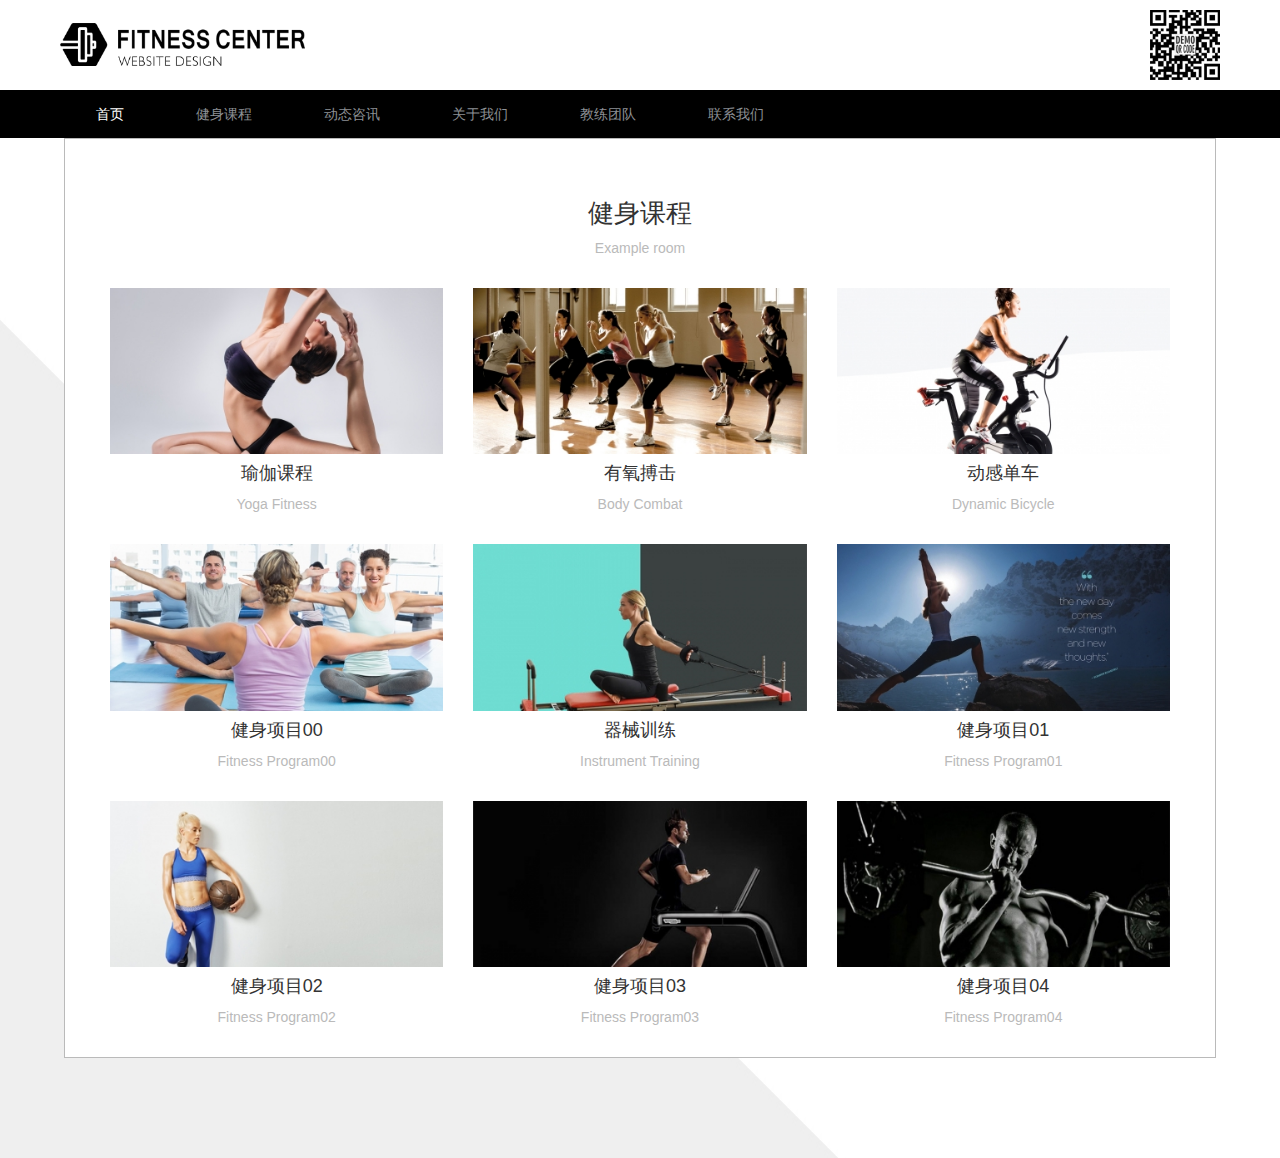
<file: page2.html>
<!DOCTYPE html>
<html lang="en">
<head>
	<meta charset="UTF-8">
	<title>Document</title>
	<meta name="viewport" content="width=device-width, initial-scale=1, maximum-scale=1, user-scalable=no">
	<link rel="stylesheet" href="css/bootstrap.css">
	<link rel="stylesheet" href="css/page2.css">
	<link rel="stylesheet" href="https://at.alicdn.com/t/font_807630_8lxy3nd5zow.css">
</head>
<body>
	<div class="paje">
		<header>
			<div class="table">
				<div class="wf-td">
					<img src="img/logo.png" alt="">
				</div>
				<div class="wf-info">
					<img src="img/er.jpg" alt="">
				</div>
			</div>
		</header>
		<nav>
			<ul>
				<li>
					<a href="index.html" class="text list">首页</a>
					<a href="page2.html" class="text">健身课程</a>
					<a href="dynamic.html" class="text">动态咨讯</a>
					<a href="about us.html" class="text">关于我们</a>
					<a href="coach.html" class="text">教练团队</a>
					<a href="contact.html" class="text">联系我们</a>
					<a href="" class="iconfont icon-liebiao val"></a>
					<img src="img/logo1.png" alt="">
					<a href="" class="iconfont icon-shumogongjuicon- val"></a>
				</li>	
			</ul>
		</nav>
		<main>
			<div class="container">
				<div class="top">
					<h4>健身课程</h4>
					<p>Example room</p>
				</div>
				<ul>
					<li class="col-xs-12 col-sm-4">
						<a href="xiangqing.html">
							<img src="img/page2-1.jpg" alt="">
						</a>	
						<h5>瑜伽课程</h5>
						<p>Yoga Fitness</p>
					</li>
					<li class="col-xs-12 col-sm-4">
						<a href="xiangqing.html">
							<img src="img/page2-2.jpg" alt="">
						</a>	
						<h5>有氧搏击</h5>
						<p>Body Combat</p>
					</li>
					<li class="col-xs-12 col-sm-4">
						<a href="xiangqing.html">
							<img src="img/page2-3.jpg" alt="">
						</a>	
						<h5>动感单车</h5>
						<p>Dynamic Bicycle</p>
					</li>
					<li class="col-xs-12 col-sm-4">
						<a href="xiangqing.html">
							<img src="img/page2-4.jpg" alt="">
						</a>	
						<h5>健身项目00</h5>
						<p>Fitness Program00</p>
					</li>
					<li class="col-xs-12 col-sm-4">
						<a href="xiangqing.html">
							<img src="img/page2-5.jpg" alt="">
						</a>	
						<h5>器械训练</h5>
						<p>Instrument Training</p>
					</li>
					<li class="col-xs-12 col-sm-4">
						<a href="xiangqing.html">
							<img src="img/page2-6.jpg" alt="">
						</a>	
						<h5>健身项目01</h5>
						<p>Fitness Program01</p>
					</li>
					<li class="col-xs-12 col-sm-4">
						<a href="xiangqing.html">
							<img src="img/page2-7.jpg" alt="">
						</a>	
						<h5>健身项目02</h5>
						<p>Fitness Program02</p>
					</li>
					<li class="col-xs-12 col-sm-4">
						<a href="xiangqing.html">
							<img src="img/page2-8.jpg" alt="">
						</a>	
						<h5>健身项目03</h5>
						<p>Fitness Program03</p>
					</li>
					<li class="col-xs-12 col-sm-4">
						<a href="xiangqing.html">
							<img src="img/page2-9.jpg" alt="">
						</a>	
						<h5>健身项目04</h5>
						<p>Fitness Program04</p>
					</li>
				</ul>
			</div>
		</main>
	</div>
</body>
</html>
</file>
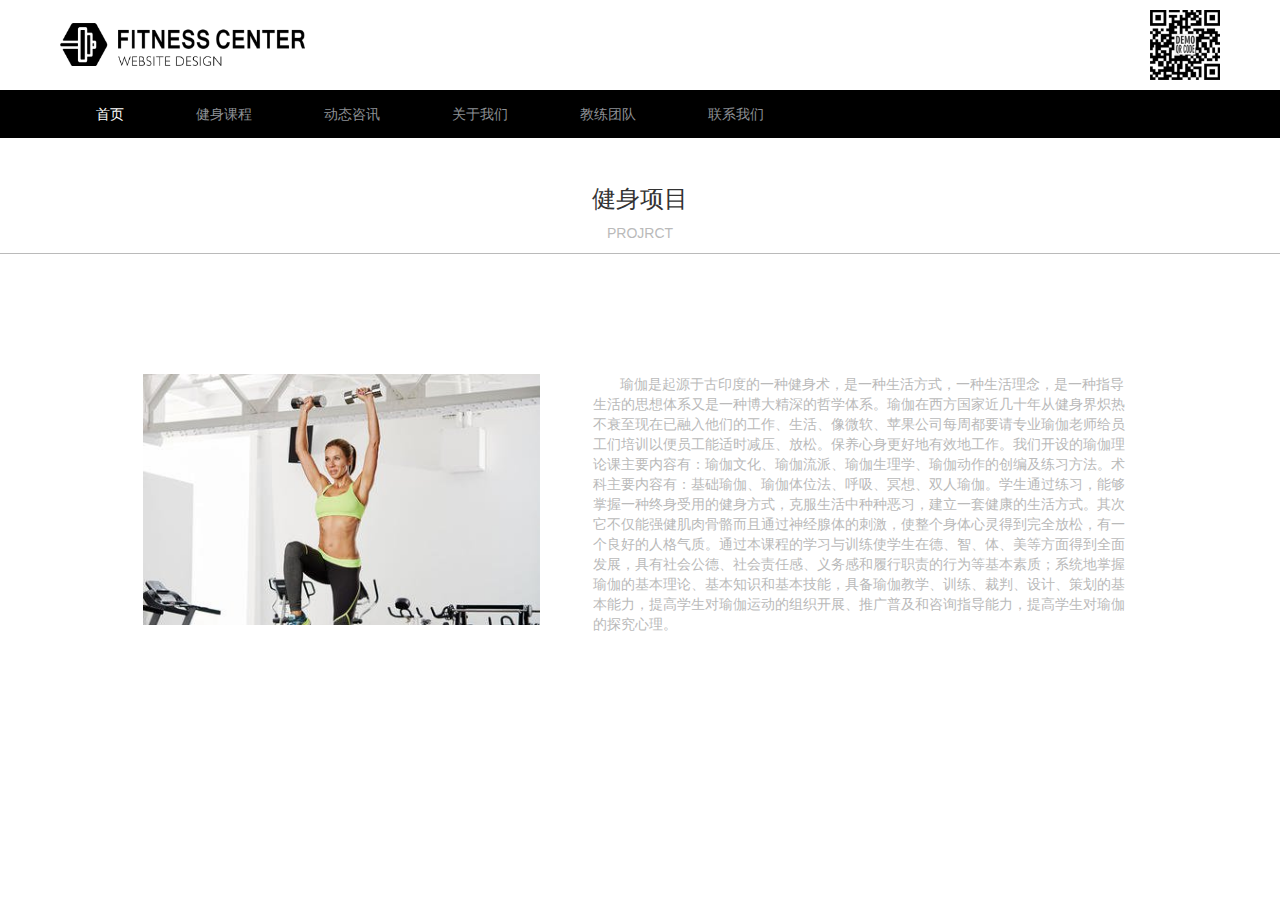
<file: xiangqing.html>
<!DOCTYPE html>
<html lang="en">
<head>
	<meta charset="UTF-8">
	<title>Document</title>
	<meta name="viewport" content="width=device-width, initial-scale=1, maximum-scale=1, user-scalable=no">
	<link rel="stylesheet" href="css/bootstrap.css">
	<link rel="stylesheet" href="css/xiangqing.css">
	<link rel="stylesheet" href="https://at.alicdn.com/t/font_807630_8lxy3nd5zow.css">
</head>
<body>
	<header>
		<div class="table">
			<div class="wf-td">
				<img src="img/logo.png" alt="">
			</div>
			<div class="wf-info">
				<img src="img/er.jpg" alt="">
			</div>
		</div>
	</header>
	<nav>
		<ul>
			<li>
				<a href="index.html" class="text list">首页</a>
				<a href="page2.html" class="text">健身课程</a>
				<a href="dynamic.html" class="text">动态咨讯</a>
				<a href="about us.html" class="text">关于我们</a>
				<a href="coach.html" class="text">教练团队</a>
				<a href="contact.html" class="text">联系我们</a>
				<a href="" class="iconfont icon-liebiao val"></a>
				<img src="img/logo1.png" alt="">
				<a href="" class="iconfont icon-shumogongjuicon- val"></a>
			</li>	
		</ul>
	</nav>
	<main>
		<div class="title">
			<h4>健身项目</h4>
			<p>PROJRCT</p>
		</div>
		<div class="contar">
			<div class="container">
				<div class="log col-xs-12 col-sm-5 ">
					<img src="img/xiang.jpg" alt="">
				</div>
				<div class="nei col-xs-12 col-sm-7 ">
					&nbsp;&nbsp;&nbsp;&nbsp;&nbsp;&nbsp;&nbsp;瑜伽是起源于古印度的一种健身术，是一种生活方式，一种生活理念，是一种指导生活的思想体系又是一种博大精深的哲学体系。瑜伽在西方国家近几十年从健身界炽热不衰至现在已融入他们的工作、生活、像微软、苹果公司每周都要请专业瑜伽老师给员工们培训以便员工能适时减压、放松。保养心身更好地有效地工作。我们开设的瑜伽理论课主要内容有：瑜伽文化、瑜伽流派、瑜伽生理学、瑜伽动作的创编及练习方法。术科主要内容有：基础瑜伽、瑜伽体位法、呼吸、冥想、双人瑜伽。学生通过练习，能够掌握一种终身受用的健身方式，克服生活中种种恶习，建立一套健康的生活方式。其次它不仅能强健肌肉骨骼而且通过神经腺体的刺激，使整个身体心灵得到完全放松，有一个良好的人格气质。通过本课程的学习与训练使学生在德、智、体、美等方面得到全面发展，具有社会公德、社会责任感、义务感和履行职责的行为等基本素质；系统地掌握瑜伽的基本理论、基本知识和基本技能，具备瑜伽教学、训练、裁判、设计、策划的基本能力，提高学生对瑜伽运动的组织开展、推广普及和咨询指导能力，提高学生对瑜伽的探究心理。
				</div>
			</div>
		</div>
	</main>
</body>
</html>
</file>
<file: css/home page.css>
*{
	padding: 0;
	margin: 0;
	list-style: none;
	box-sizing: border-box;
}
a{
	text-decoration: none;
}
i{
	font-style: normal;
}
html ,body{
	height: 100%;
	width: 100%;
	display: block;
	background-position: center top;
	background-repeat:repeat;
	background-size: cover;
	background-attachment: fixed;
}
.paje{
	background-image: url('../img/bei.jpg');
	background-position: center top;
	background-size: auto;
	background-repeat: no-repeat;
	background-attachment: scroll;
}
.container{
	padding: 0;
	width: 100%;
	margin: 0 auto;
	height: 100%;
		}
header{
	overflow: hidden;
	height: 0;
}
nav{
	width: 100%;
	height: 48px;
	background-color: #000;
	display: flex;
	flex-direction: row;
}
nav ul{
	width: 100%;
}
nav ul li{
	width: 100%;
	display: flex;
	justify-content: space-between;
	height: 48px;
}
nav ul li a{
	height: 100%;
	width: 128px;
	font-size: 14px;
	color: rgba(141, 144, 149, 1.0);
	text-decoration: none;
	line-height: 48px;
	text-align: center;
	display: none;
}
nav ul li a:hover{
	text-decoration: none;
	color: #fff;
}
nav  a.list{
	width: 100px;
	color: #fff;
}
nav ul li img{
	width: 100px;
	height: 17px;
	margin-top: 15px;
}
nav ul li a.val{
	font-size: 24px;
	display: inline;
}
.slides{
	padding: 0;
	margin: 0 auto;
	height: 30%;
}
.slides img{
	height: 100%;
	width: 100%;
}
.column{
	width: 100%;
	height: 212px;
}
.column .data{
	width: 100%;
	height: 100%;
	padding: 50px 0;
	position: relative;
	display: flex;
	flex-direction: column;
}
.column .data ul{
	height: 50%;
	width: 100%;
	display: flex;
	flex-direction: row;
	margin-bottom: 0;
}
.column .data ul li{
	width: 50%;
	height: 100%;
	border-right: 1px solid #aaa; 
	
}
.column .data ul li:nth-child(2){
	border: 0;
}
.column .data ul li h3{
	font-size: 26px;
	color: #aaa;
	text-align: center;
	line-height: 26px;
	margin-top: 0;
	margin-bottom: 0;
}
.column .data ul li h3 span{
	font-size: 34px;
	line-height: 0;
}
.column .data ul li p{
	font-size: 14px;
	color: #aaa;
	text-align: center;
	line-height: 26px;
}
.column .data ul li .yi{
	width: 100%;
	height: 100%;
	transition: all 0.6s;
}
.column .data ul li .yi:hover{
	transform:translateY(-7px);  
}
.title{
	width: 100%;
	height: 76px;
	margin-bottom: 10px;
}
.title .container h5{
	font-size: 22px;
	color: #666;
	text-align: center;
	margin-bottom: 5px;
}
.title .container p{
	font-size: 14px;
	color: #666;
	text-align: center;
	margin-bottom: 5px;
}
.title .container span{
	display: block;
	background-color: #666;
	margin: 0 auto;
	height: 2px;
	width: 40px;
}
.box{
	height: 30%;
	width: 100%;
}
.box .container ul{
	height: 50%;
	width: 100%;
	display: flex;
	flex-direction: row;
	margin-bottom: 0;
}
.box .container ul li{
	width: 50%;
	height: 100%;
}
.box .container ul li img{
	width: 100%;
	height: 100%;
}
.bot{
	width: 100%;
	height: 116px;
	padding-top: 40px;
	border-bottom: 1px solid #8d9095;
	margin-bottom: 40px;
}
.bot .container .box2{
	display: block;
	width: 138px;
	height: 37px;
	border: 1px solid #333;
	margin: 0 auto;
}
.bot .container .box2 p{
	font-size: 14px;
	color: #333;
	text-align: center;
	line-height: 37px;
}
.bot .container .box2:hover{
	background: rgba(0, 0, 0, 0.1);
	text-decoration: none;
	border: 0;
}
main{
	width: 100%;
	height: 100%;
}
main .container ul{
	height: 30%;
	width: 90%;
	margin: 0 auto;
	margin-bottom: 10px;
	box-shadow: 0 5px 10px #ccc;
	background-color: #fff;
	padding: 50px 40px 40px 40px;
}
main .container ul .post{
	display: block;
	width: 100%;
	height: 43px;
	border-bottom: 1px solid #ededed;
	font-size: 16px;
	color: #555;
	overflow:hidden;
	text-overflow:ellipsis;
	white-space:nowrap;
}
main .container ul .post:hover{
	color: #258de8;
	text-decoration: none;
}
main .container ul .con{
	width: 100%;
	height: 145px;
	padding-top: 15px;
	padding-bottom: 10px;
	font-size: 14px;
	color: #bababa;
	display:-webkit-box;
	-webkit-line-clamp:5;
	-webkit-box-orient:vertical;
	overflow:hidden;
	text-overflow:ellipsis;
}
main .container ul .vc{
	width: 31px;
	height: 29px;
	border: 1px solid #bababa;
}
main .container ul .vc a{
	display: block;
	width:31px;
	height: 29px;
	font-size: 18px;
	text-align: center;
	text-decoration: none;
	color: #bababa;
}
main .container ul .vc a:hover{
	color: #333;
}
.img{
	width: 90%;
	height: 100%;
	margin: 0 auto;
	margin-bottom: 30px;
}
.img .container img{
	width: 100%;
	height: 100%;
}
.logo{
	width: 100%;
	height: 100%;
	border-bottom: 1px solid #bababa;
	background-color: #fff;
}
.logo ul{
	width: 90%;
	height: 100%;
}
.logo ul li img{
	width: 102px;
	height: 51px;
}
footer{
	width: 100%;
	height: 100%;
	padding-top: 80px;
	padding-bottom:40px ;
	background-color: #fff;
}
footer .contact{
	display: none;
}
footer .last input{
	width: 90%;
	height: 45px;
	border: 0;
	border-bottom: 1px solid #bababa;
	font-size: 16px;
	color: #bababa;
	line-height: 45px;
	outline: none;
}
footer .last textarea{
	width: 90%;
	height: 60px;
	border: 0;
	border-bottom: 1px solid #bababa;
	font-size: 16px;
	color: #bababa;
	line-height: 45px;
	outline: none;
}
footer .last button{
	width: 100px;
	height: 40px;
	background-color: #333;
	color: #fff;
	margin-top: 20px;
	border: 0;
}
.ding{
	width: 30px;
	height: 30px;
	background-color: #666;
	position: fixed;
	bottom: 50px;
	right: 20px;
	border: 0;
	outline: none;
	opacity: 0;
}
.ding i{
	font-size: 18px;
	color: #fff;
}
.ding i:hover{
	text-decoration: none;
	color: #3b8ccd;
}
.banner{
	opacity: 0;
	height: 0;
}
	/* 小屏 */
	@media screen and (min-width: 992px){
		header{
			width: 100%;
			height: 90px;
			padding: 0 40px;
			z-index: 10;
		}
		header .table{
			width: 100%;
			height: 100%;
			padding: 0 20px;
			margin-bottom: 0;
			display: flex;
			flex-direction: row;
			justify-content: space-between;
		}
		header .table .wf-td{
			height: 100%;
			padding: 23px 0;
		}
		header .table img{
			width: 245px;
			height: 43px;
		}
		header .wf-info{
			padding: 10px 0;
		}
		header .wf-info img{
			width: 70px;
			height: 70px;
		}
		nav{
			padding: 0 40px;
		}
		nav ul li a{
			display: inline;
		}
		nav ul li{
			padding:0 20px;
			justify-content: normal;
		}
		nav ul li img{
			display: none;
		}
		nav ul li a.val{
			display: none;
		}
		.container{
			padding: 0 10px;
			width: 80%;
			margin: 0 auto;
			height: 100%;
		}
		.column{
	width: 100%;
	height: 246px;
	margin-bottom: 10px;
}
.column .data{
	box-shadow: 0 5px 10px #ccc;
}
.column .data ul li{
	padding: 15px 0;
}
.logo ul{
	width: 80%;
	height: 100%;
	display: flex;
	justify-content: space-between;
	margin: 0 auto;
}
.logo ul li{
	height: 100px;
	padding-top: 25px;
}
footer .container{
	width: 90%;
	display: flex;
	flex-direction: row;
}
footer .contact{
	width: 40%;
	height: 100%;
	display: inline;
}
footer .contact li{
	height: 25px;
	font-size: 16px;
	color: #bababa;
}
footer .contact li.log{
	width: 200px;
	display: flex;
	flex-direction: row;
	justify-content: space-around;
	height: 30px;
}
footer .contact .log a{
	font-size: 25px;
	color: #bababa;
}
footer .contact .log a:hover{
	text-decoration: none;
}
footer .contact li:nth-child(1){
	color: #333;
}
footer .last{
	width: 60%;
	height: 100%;
}
footer .last input{
	width: 50%;
	height:40px;
	border-bottom: 1px solid #bababa;
	border-right: 20px solid #fff;
}
footer .last textarea:nth-child(5){
	width: 100%
}
.ding{
	opacity: 1;
}
}
/* 中屏 */
@media screen and (min-width: 1200px){
	.container{
			padding: 0px;
			width: 100%;
			margin: 0 auto;
		}
	.column{
		width: 90%;
		height: 183px;
		margin: 0 auto;
		margin-bottom: 60px;
	}
	.column .data{
		flex-direction: row;
	}
	.column .data ul{
		height: 100%;
	}
	.column .data ul:nth-child(1){
		border-right: 1px solid #aaa;
	}
	.box{
		width: 90%;
		height: 100%;
		margin: 0 auto;
	}
	.box .container ul li{
		height: 100%;
		margin-bottom: 10px;
	}
	.box .container ul li:nth-child(1){
		margin-right: 10px;
	}
	.title{
		margin-bottom: 10px;
	}
	.bot{
		height: 157px;
		padding-top: 60px;
		margin-bottom: 60px;
	}
	main{
		width: 90%;
		margin: 0 auto;
	}
	main .container{
		display: flex;
		flex-direction: row;
		justify-content: space-between;
	}
	main .container ul{
		width: 30%;
	}
	.img{
	width: 70%;
	height: 100%;
	margin: 0;
	margin-bottom: 50px;
}
.img .container{
	width: 80%
	}
.banner{
        width: 100%;
        height: 363px;
        background-color: #fff;
        background-image: url('../img/banner2.jpg');
        background-size: 100% 100%;
        opacity: 1;
    }
    .banner .zhao{
    	width: 100%;
    	height: 100%;
    	background-color: rgba(255, 255, 255, 0.9);
    }
    .banner .neikuan{
        width: 1226px;
        height: 100%;
        margin:0 auto;
        position: relative;
    }
    .banner .imgs{
        width: 100%;
        height: 100%;
        position: relative;
        overflow: hidden;
    }
    .banner .imgs .imgss{
        width: 100%;
        height: 100%;
        display: block;
        position:absolute;
        top:0;
        left: 1226px;
        padding:100px 140px; 
        display: flex;
        flex-direction: row;
        justify-content: space-between;
        /*opacity: 0;*/
        /*transition: all.5s;*/
    }
    .banner .imgs .imgss .tou{
    	width: 120px;
    	height: 120px;
    	border-radius: 50%;
    	background-image: url('../img/tou.jpg');
		background-size: 120px 120px;
		background-position: center;
    }
    .banner .imgs .imgss .banner-box{
    	width:70%;
    	height: 100%;
    }
    .banner .imgs .imgss .banner-box .title{
    	height: 40px;
    	display: flex;
    	flex-direction: row;
    }
    .banner .imgs .imgss .banner-box .title h5{
    	font-size: 22px;
    	color: #333;
    	margin-right: 10px;
    }
    .banner .imgs .imgss .banner-box .title p{
    	font-size: 14px;
    	color: #333;
    	line-height:50px;
    }
    .banner .imgs .imgss .banner-box p{
    	font-size: 14px;
    	color: #bababa;
    }
    .banner ul{
        width: 100px;
        height: 10px;
        position: absolute;
        bottom:10px;
        left: 0;
        right: 0;
        margin: 0 auto;
        z-index: 999;
        display: flex;
        flex-direction: row;
        justify-content: space-around;
    }
    .banner ul .dian{
        width: 10px;
        height: 10px;
        background: #bababa;
        border-radius: 10px;
    }
    .banner ul .active{
        background: red;
    }
    .leftBtn{
    	width: 40px;
    	height: 70px;
    	position: absolute;
    	top: 0;
    	left: 0;
    	bottom: 0;
    	margin: auto 0;
    	background-image: url('../img/icon-slides.png');
		background-position:-83px 0;
    }
    .lfteBtn:hover{
	background-position: 0 0;
}
    .rightBtn{
    	width: 40px;
    	height: 70px;
    	position: absolute;
    	top: 0;
    	right: 0;
    	bottom: 0;
    	margin: auto 0;
    	background-image: url('../img/icon-slides.png');
	background-position: -125px;
    }
}
</file>
<file: css/about us.css>
*{
	padding: 0;
	margin: 0;
	list-style: none;
	box-sizing: border-box;
}
a{
	text-decoration: none;
}
i{
	font-style: normal;
}
html ,body{
	height: 100%;
	width: 100%;
	display: block;
	background-position: center top;
	background-repeat:repeat;
	background-size: cover;
	background-attachment: fixed;
}
.paje{
	background-image: url('../img/page2-10.jpg');
	background-position: center top;
	background-size: auto;
	background-repeat: no-repeat;
	background-attachment: scroll;
}
.container{
	padding: 0;
	width: 100%;
	margin: 0 auto;
	height: 100%;
	background-color: #fff;
		}
header{
	overflow: hidden;
	height: 0;
}
nav{
	width: 100%;
	height: 48px;
	background-color: #000;
	display: flex;
	flex-direction: row;
}
nav ul{
	width: 100%;
}
nav ul li{
	width: 100%;
	display: flex;
	justify-content: space-between;
	height: 48px;
}
nav ul li a{
	height: 100%;
	width: 128px;
	font-size: 14px;
	color: rgba(141, 144, 149, 1.0);
	text-decoration: none;
	line-height: 48px;
	text-align: center;
	display: none;
}
nav ul li a:hover{
	text-decoration: none;
	color: #fff;
}
nav  a.list{
	width: 100px;
	color: #fff;
}
nav ul li img{
	width: 100px;
	height: 17px;
	margin-top: 15px;
}
nav ul li a.val{
	font-size: 24px;
	display: inline;
}
main{
	width: 100%;
	height: 100%;
}
main .top{
	width: 100%;
	height: 20%;
	padding-top: 30px;
	margin-bottom: 30px;
}
main .top h3{
	font-size: 20px;
	color: #333;
	text-align: center;
}
main .top p{
	font-size: 14px;
	color: #bababa;
	text-align: center;
}
main .nei{
	width:96%;
	height: 100%;
	margin: 0 auto;
}
main .nei p{
	font-size: 16px;
	line-height: 25px;
	color: #bababa;
}

main .nei .log{
	width: 100%;
	height: 100%;
	margin-bottom: 50px;
}
main .nei .log img{
	width: 100%;
	height: 100%;
}
@media screen and (min-width: 992px){
		header{
			width: 100%;
			height: 90px;
			padding: 0 40px;
			z-index: 10;
		}
		header .table{
			width: 100%;
			height: 100%;
			padding: 0 20px;
			margin-bottom: 0;
			display: flex;
			flex-direction: row;
			justify-content: space-between;
		}
		header .table .wf-td{
			height: 100%;
			padding: 23px 0;
		}
		header .table img{
			width: 245px;
			height: 43px;
		}
		header .wf-info{
			padding: 10px 0;
		}
		header .wf-info img{
			width: 70px;
			height: 70px;
		}
		nav{
			padding: 0 40px;
		}
		nav ul li a{
			display: inline;
		}
		nav ul li{
			padding:0 20px;
			justify-content: normal;
		}
		nav ul li img{
			display: none;
		}
		nav ul li a.val{
			display: none;
		}
		.container{
			width: 90%;
			height: 100%;
			border: 1px solid #bababa;
			padding-top: 40px;
		}
		main{
			padding-bottom: 100px;
		}
		main .container h3{
			font-size: 26px;
			font-weight: 80;
		}
		main .nei{
	width:70%;
	height: 100%;
	margin: 0 auto;
}
	}
/* 中屏 */
@media screen and (min-width: 1200px){

}
</file>
<file: css/coach.css>
*{
	padding: 0;
	margin: 0;
	list-style: none;
	box-sizing: border-box;
}
a{
	text-decoration: none;
}
i{
	font-style: normal;
}
html ,body{
	height: 100%;
	width: 100%;
	display: block;
	background-position: center top;
	background-repeat:repeat;
	background-size: cover;
	background-attachment: fixed;
}
.paje{
	background-image: url('../img/page2-10.jpg');
	background-position: center top;
	background-size: auto;
	background-repeat: no-repeat;
	background-attachment: scroll;
}
.container{
	padding: 0;
	width: 100%;
	margin: 0 auto;
	height: 100%;
	background-color: #fff;
		}
header{
	overflow: hidden;
	height: 0;
}
nav{
	width: 100%;
	height: 48px;
	background-color: #000;
	display: flex;
	flex-direction: row;
}
nav ul{
	width: 100%;
}
nav ul li{
	width: 100%;
	display: flex;
	justify-content: space-between;
	height: 48px;
}
nav ul li a{
	height: 100%;
	width: 128px;
	font-size: 14px;
	color: rgba(141, 144, 149, 1.0);
	text-decoration: none;
	line-height: 48px;
	text-align: center;
	display: none;
}
nav ul li a:hover{
	text-decoration: none;
	color: #fff;
}
nav  a.list{
	width: 100px;
	color: #fff;
}
nav ul li img{
	width: 100px;
	height: 17px;
	margin-top: 15px;
}
nav ul li a.val{
	font-size: 24px;
	display: inline;
}
main{
	width: 100%;
	height: 100%;
	padding-bottom: 50px;
}
main .top{
	width: 100%;
	height: 20%;
	padding-top: 30px;
	margin-bottom: 30px;
}
main .top h4{
	font-size: 20px;
	color: #333;
	text-align: center;
}
main .top p{
	font-size: 14px;
	color: #bababa;
	text-align: center;
}

main ul{
	width: 100%;
	height: 100%;
	overflow: hidden;
}
main ul li{
	height: 30%;
	width: 100%;
	background-color: #fff;
}
main ul .col-xs-12{
	padding: 0;
}
main ul li h5{
	font-size: 18px;
	color: #333;
	text-align: center;
	margin-bottom: 0;
}
main ul li p{
	font-size: 14px;
	color: #bababa;
	text-align: center;
	
}
main ul li h6{
	font-size: 14px;
	color: #303030;
	text-align: center;
	margin-bottom: 30px;
}
main ul li a{
	width: 100%;
	height: 100%;
	overflow: hidden;
	display: block;
}
main ul li a img{
	width: 100%;
	height: 40%;
	transition: all 0.6s;
}
main ul li a img:hover{
	transform: scale(1.1);
}
.gu{
	display: none;
	position: fixed;
	top: 0;
	left: 0;
	width: 100%;
	height: 100%;
	background-color: rgba(0, 0, 0, 0.6);
}
.gu .gu-td{
	width: 400px;
	height: 250px;
	background-color: #fff;
	display: flex;
	flex-direction: row;
	position: absolute;
	top: 0;
	left: 0;
	bottom: 0;
	right: 0;
	margin: auto ;
	overflow: hidden;
}
.gu .gu-td .imgs{
	width: 400px;
	height: 100%;
	display: flex;
	flex-direction: row;
	position:absolute;
    top:0;
    left: 400px;
}
.gu .gu-td:hover .left{
	display: inline;
}
.gu .gu-td:hover .right{
	display: inline;
}
.gu .gu-td img{
	height: 100%;
}
.gu .gu-td .gu-dd{
	width: 100%;
	height: 100%;
	padding: 40px 30px;
}
.gu .gu-td .gu-dd h4{
	font-size: 28px;
	color: #333;
}
.gu .gu-td .gu-dd h6{
	font-size: 14px;
	color: #bababa;
}
.gu .gu-td .gu-dd p{
	font-size: 14px;
	color: #333;
}
.gu .dian{
	position: absolute;
	left: 20%;
	bottom: 5%;
	width: 250px;
	display: flex;
	flex-direction: row;
	justify-content: space-around;
}
.gu .dian .dian-td{
	width: 15px;
	height: 15px;
	border-radius: 5px;
	background: #bababa;
}
.gu .left{
	width: 30px;
	height: 30px;
	border-radius: 50%;
	background-color: #bababa;
	position: absolute;
	top: 110px;
	left: 5px;
	display: none;
}
.gu .gu-td .left a{
	font-size: 22px;
	color: #fff;
	left: 50px;
	line-height: 30px;
	text-align: center;
	display: block;
}
.gu .gu-td .left a:hover{
	text-decoration: none;
	color: #333;
}
.gu .right{
	width: 30px;
	height: 30px;
	border-radius: 50%;
	background-color: #bababa;
	position: absolute;
	top: 110px;
	right: 5px;
	display: none;
}
.gu .gu-td .right a{
	font-size: 15px;
	color: #fff;
	left: 50px;
	line-height: 30px;
	text-align: center;
	display: block;
}
.gu .gu-td .right a:hover{
	text-decoration: none;
	color: #333;
}
.gu .gu-td .dian .active{
	background-color: orange;
}
.gu .gu-td .guan{
	width: 20px;
	height: 20px;
	position: absolute;
	top: 5px;
	right: 5px;
	font-size: 20px;
	color: #333;
	line-height: 20px;
	text-align: center;
	cursor: pointer;
}
@media screen and (min-width: 992px){
		header{
			width: 100%;
			height: 90px;
			padding: 0 40px;
			z-index: 10;
		}
		header .table{
			width: 100%;
			height: 100%;
			padding: 0 20px;
			margin-bottom: 0;
			display: flex;
			flex-direction: row;
			justify-content: space-between;
		}
		header .table .wf-td{
			height: 100%;
			padding: 23px 0;
		}
		header .table img{
			width: 245px;
			height: 43px;
		}
		header .wf-info{
			padding: 10px 0;
		}
		header .wf-info img{
			width: 70px;
			height: 70px;
		}
		nav{
			padding: 0 40px;
		}
		nav ul li a{
			display: inline;
		}
		nav ul li{
			padding:0 20px;
			justify-content: normal;
		}
		nav ul li img{
			display: none;
		}
		nav ul li a.val{
			display: none;
		}
		.container{
			width: 90%;
			height: 100%;
			border: 1px solid #bababa;
		}
		main .top{
			padding-top: 50px;
		}
		main .top h4{
			font-size: 26px;
			font-weight: 70;
		}
		main ul li{
			padding:10px;
			height: 30%;
			margin-bottom: 40px;
		}
		main ul .col-xs-12{
	padding-right: 30px;
	padding-left: 30px;
}
	}
	main ul{
		width: 90%;
		margin: 0 auto;
	}
/* 中屏 */
@media screen and (min-width: 1200px){

}
</file>
<file: css/contact.css>
*{
	padding: 0;
	margin: 0;
	list-style: none;
	box-sizing: border-box;
}
a{
	text-decoration: none;
}
i{
	font-style: normal;
}
html ,body{
	height: 100%;
	width: 100%;
	display: block;
	background-position: center top;
	background-repeat:repeat;
	background-size: cover;
	background-attachment: fixed;
}
.paje{
	background-image: url('../img/page2-10.jpg');
	background-position: center top;
	background-size: auto;
	background-repeat: no-repeat;
	background-attachment: scroll;
}
.container{
	padding: 0;
	width: 100%;
	margin: 0 auto;
	height: 100%;
	background-color: #fff;
	padding-top: 30px;
		}
header{
	overflow: hidden;
	height: 0;
}
nav{
	width: 100%;
	height: 48px;
	background-color: #000;
	display: flex;
	flex-direction: row;
}
nav ul{
	width: 100%;
}
nav ul li{
	width: 100%;
	display: flex;
	justify-content: space-between;
	height: 48px;
}
nav ul li a{
	height: 100%;
	width: 128px;
	font-size: 14px;
	color: rgba(141, 144, 149, 1.0);
	text-decoration: none;
	line-height: 48px;
	text-align: center;
	display: none;
}
nav ul li a:hover{
	text-decoration: none;
	color: #fff;
}
nav  a.list{
	width: 100px;
	color: #fff;
}
nav ul li img{
	width: 100px;
	height: 17px;
	margin-top: 15px;
}
nav ul li a.val{
	font-size: 24px;
	display: inline;
}
footer{
	width: 100%;
	height: 100%;
	padding-bottom:40px ;
}
footer .con{
	width: 100%;
	height: 100%;
	margin-bottom: 20px;
}
footer .last input{
	width: 90%;
	height: 45px;
	border: 0;
	border-bottom: 1px solid #bababa;
	font-size: 16px;
	color: #bababa;
	line-height: 45px;
	outline: none;
}
footer .last textarea{
	width: 90%;
	height: 60px;
	border: 0;
	border-bottom: 1px solid #bababa;
	font-size: 16px;
	color: #bababa;
	line-height: 45px;
	outline: none;
}
footer .last button{
	width: 100px;
	height: 40px;
	background-color: #333;
	color: #fff;
	margin-top: 20px;
	border: 0;
}
footer .contact{
	width: 100%;
	height: 100%;
}
footer .contact li{
	height: 25px;
	font-size: 16px;
	color: #bababa;
}
footer .contact li.log{
	width: 200px;
	display: flex;
	flex-direction: row;
	justify-content: space-around;
	height: 30px;
}
footer .contact .log a{
	font-size: 25px;
	color: #bababa;
}
footer .contact .log a:hover{
	text-decoration: none;
}
footer .contact li:nth-child(1){
	color: #333;
}
footer .tu{
	width: 100%;
	height: 100%;
	margin: 0 auto;
	margin-bottom: 30px;
}
footer .tu img{
	width: 1010px;
	height: 100%;
}
@media screen and (min-width: 992px){
		header{
			width: 100%;
			height: 90px;
			padding: 0 40px;
			z-index: 10;
		}
		header .table{
			width: 100%;
			height: 100%;
			padding: 0 20px;
			margin-bottom: 0;
			display: flex;
			flex-direction: row;
			justify-content: space-between;
		}
		header .table .wf-td{
			height: 100%;
			padding: 23px 0;
		}
		header .table img{
			width: 245px;
			height: 43px;
		}
		header .wf-info{
			padding: 10px 0;
		}
		header .wf-info img{
			width: 70px;
			height: 70px;
		}
		nav{
			padding: 0 40px;
		}
		nav ul li a{
			display: inline;
		}
		nav ul li{
			padding:0 20px;
			justify-content: normal;
		}
		nav ul li img{
			display: none;
		}
		nav ul li a.val{
			display: none;
		}
		.container{
			width: 90%;
			height: 100%;
			border: 1px solid #bababa;
			padding: 0 90px;
			padding-top: 60px;
		}
		footer{
			padding-bottom: 80px;
		}
		footer .con{
	width: 100%;
	display: flex;
	flex-direction: row;
}
footer .contact{
	width: 35%;
	height: 100%;
}
footer .contact li{
	height: 25px;
	font-size: 16px;
	color: #bababa;
}
footer .contact li.log{
	width: 200px;
	display: flex;
	flex-direction: row;
	justify-content: space-around;
	height: 30px;
}
footer .contact .log a{
	font-size: 25px;
	color: #bababa;
}
footer .contact .log a:hover{
	text-decoration: none;
}
footer .contact li:nth-child(1){
	color: #333;
}
footer .last{
	width: 65%;
	height: 100%;
}
footer .last input{
	width: 50%;
	height:40px;
	border-bottom: 1px solid #bababa;
	border-right: 20px solid #fff;
}
footer .last textarea:nth-child(5){
	width: 100%
}
footer .tu{
	margin-bottom: 50px;
	}
}
/* 中屏 */
@media screen and (min-width: 1200px){

}
</file>
<file: css/Details page.css>
*{
	padding: 0;
	margin: 0;
	list-style: none;
	box-sizing: border-box;
}
a{
	text-decoration: none;
}
i{
	font-style: normal;
}
header{
	overflow: hidden;
	height: 0;
}
nav{
	width: 100%;
	height: 48px;
	background-color: #000;
	display: flex;
	flex-direction: row;
}
nav ul{
	width: 100%;
}
nav ul li{
	width: 100%;
	display: flex;
	justify-content: space-between;
	height: 48px;
}
nav ul li a{
	height: 100%;
	width: 128px;
	font-size: 14px;
	color: rgba(141, 144, 149, 1.0);
	text-decoration: none;
	line-height: 48px;
	text-align: center;
	display: none;
}
nav ul li a:hover{
	text-decoration: none;
	color: #fff;
}
nav  a.list{
	width: 100px;
	color: #fff;
}
nav ul li img{
	width: 100px;
	height: 17px;
	margin-top: 15px;
}
nav ul li a.val{
	font-size: 24px;
	display: inline;
}
.container{
	width: 96%;
	height: 100%;
	margin: 0 auto;
}
main{
	height: 100%;
	margin-bottom: 50px;
}
main .box{
	margin-bottom: 40px;
}
main .box .title{
	height: 100%;
	padding-top: 20px;
	margin-bottom: 40px;
}
main .box .title h6{
	font-size: 16px;
	color: #333;
	text-align: left;
	margin-bottom: 20px;
}
main .box .title p{
	font-size: 14px;
	color: #bababa;
}
main .box .content{
	height: 100%;
	font-size: 14px;
	color: #bababa;
	line-height: 25px;
	margin-bottom: 30px;
}
main .box .foot{
	display: block;
	height: 100%;
}
main .box .foot li{
	display: block;
	height: 100%；
}
main .box .foot li a{
	display: block;
	font-size: 14px;
	color: #303030;
	width: 351px;
	overflow: hidden;
	text-overflow: ellipsis;
	white-space: nowrap;
	margin-bottom: 10px;
}
main .box .foot li a:hover{
	text-decoration: none;
	color: #bababa;
}
main .ul{
	height: 100%;
}
main ul .last{
	padding-top: 10px;
	height: 100%;
	border-bottom: 1px solid #bababa;
}
main ul .last a{
	display: block;
	font-size: 16px;
	color: #333;
	width: 228px;
	overflow: hidden;
	text-overflow: ellipsis;
	white-space: nowrap;
	margin-bottom: 5px;
}
main ul .last a:hover{
	text-decoration: none;
	color: #bababa;
}
main ul .last p{
	font-size: 14px;
	color: #bababa;
}
main .box .xian{
	width: 200px;
	display: flex;
	flex-direction: row;
	justify-content: space-around;
	height: 30px;
}
main .box .xian p{
	font-size: 14px;
	color: #333;
	line-height: 40px;
}
main .box .xian a{
	font-size: 25px;
	color: #bababa;
}
main .box .xian a:hover{
	text-decoration: none;
}
/* 小屏 */
@media screen and (min-width: 992px){
	header{
			width: 100%;
			height: 90px;
			padding: 0 40px;
			z-index: 10;
		}
		header .table{
			width: 100%;
			height: 100%;
			padding: 0 20px;
			margin-bottom: 0;
			display: flex;
			flex-direction: row;
			justify-content: space-between;
		}
		header .table .wf-td{
			height: 100%;
			padding: 23px 0;
		}
		header .table img{
			width: 245px;
			height: 43px;
		}
		header .wf-info{
			padding: 10px 0;
		}
		header .wf-info img{
			width: 70px;
			height: 70px;
		}
		nav{
			padding: 0 40px;
		}
		nav ul li a{
			display: inline;
		}
		nav ul li{
			padding:0 20px;
			justify-content: normal;
		}
		nav ul li img{
			display: none;
		}
		nav ul li a.val{
			display: none;
		}
		main{
			padding-top: 70px;
		}
		main .box .title{
			padding-top: 0;
		}
		main .box .title h6{
			font-size: 30px;
		}
		main .box .title p{
			font-size: 18px;
		}
		main .box .content{
			margin-bottom: 50px;
		}
		main .box .foot{
			display: flex;
			flex-direction: row;
			justify-content: space-between;
		}
		main .box .foot li:nth-child(2){
			width: 100px;

		}
	}
/* 中屏 */
@media screen and (min-width: 1200px){

}
</file>
<file: css/dynamic.css>
*{
	padding: 0;
	margin: 0;
	list-style: none;
	box-sizing: border-box;
}
a{
	text-decoration: none;
}
i{
	font-style: normal;
}
html ,body{
	height: 100%;
	width: 100%;
	display: block;
	background-position: center top;
	background-repeat:repeat;
	background-size: cover;
	background-attachment: fixed;
}
.paje{
	background-image: url('../img/page2-10.jpg');
	background-position: center top;
	background-size: auto;
	background-repeat: no-repeat;
	background-attachment: scroll;
}
.container{
	padding: 5% 0;
	width: 100%;
	margin: 0 auto;
	height: 100%;
	background-color: #fff;
		}
header{
	overflow: hidden;
	height: 0;
}
nav{
	width: 100%;
	height: 48px;
	background-color: #000;
	display: flex;
	flex-direction: row;
}
nav ul{
	width: 100%;
}
nav ul li{
	width: 100%;
	display: flex;
	justify-content: space-between;
	height: 48px;
}
nav ul li a{
	height: 100%;
	width: 128px;
	font-size: 14px;
	color: rgba(141, 144, 149, 1.0);
	text-decoration: none;
	line-height: 48px;
	text-align: center;
	display: none;
}
nav ul li a:hover{
	text-decoration: none;
	color: #fff;
}
nav  a.list{
	width: 100px;
	color: #fff;
}
nav ul li img{
	width: 100px;
	height: 17px;
	margin-top: 15px;
}
nav ul li a.val{
	font-size: 24px;
	display: inline;
}
main{
	width: 100%;
	padding-bottom: 6%;
}
main .box{
	display: block;
}
main .box .last{
	display: block;
	height: 40px;
	background: #bababa;	
}
main .box .box1{
	height: 0;
	display: block;
	overflow: hidden;
	transition: all.6s;
}
main .box:hover .box1{
	height: 100%;
}
main .box .box1 .box-td{
	display: block;
	height: 40px;
	border: 1px solid #bababa;
	border-top: 0;
	display: flex;
	flex-direction: row;
	padding-left: 10px;
}
main .box .box1 .box-td:hover{
	text-decoration: none;
	border: 0;
	background-color: rgba(0, 0, 0, 0.7);
}
main .box .box1 .box-td i{
	font-size: 14px;
	font-style: normal;
	margin-right: 10px;
	color: #bababa;
	line-height: 40px;
}
main .box .box1 .box-td p{
	font-size: 16px;
	line-height: 40px;
	color: #bababa;
}
main .box .last .left{
	padding-left: 10px;
	width: 100%;
	height: 100%;
	display: flex;
	flex-direction: row;
}
main .box .last .left i{
	font-size: 22px;
	font-style: normal;
	margin-right: 10px;
	color: #fff;
	line-height: 40px;
}
main .box .last .left p{
	font-size: 16px;
	line-height: 40px;
	color: #fff;
}
.con{
	height: 1177px;
	background-color: #fff;
	padding-right: 10px;
	padding-left: 10px;
	position: relative;

}
.con .con-tt{
	position: absolute;
	top:0;
	left: 10px;
	display: none;

}
.con .title{
	width: 100%;
	height: 15%;
	display: flex;
	flex-direction: row;
	margin-bottom: 3%;
}
.con .title i{
	font-size: 24px;
	color: #333;
	font-style: normal;
}
.con .title p{
	font-size: 20px;
	color: #333;
}
.con .title p span{
	margin-left: 10px;
	font-size: 14px;
	color: #bababa;
	line-height: 40px;
}
.con .con-td{
	display: flex;
	flex-direction: row;
	margin-bottom: 5%;
}
.con .con-td .con-dd{
	width: 100%;
	height: 100%;
	margin-left: 30px;
}
.con .con-td .con-dd a{
	width: 70%;
	display: block;
	font-size: 18px;
	color: #333;
	overflow: hidden;
	text-overflow: ellipsis;
	white-space: nowrap;
}
.con .con-td .con-dd a:hover{
	text-decoration: none;
	color: #bababa;
}
.con .con-td .con-dd p{
	font-size: 14px;
	color: #bababa;
}
.con .con-td .log{
	display: block;
	width: 160px;
	height: 100px;
}
.con .con-td .log img{
	width:160px;
	height: 100px;
	transition: 0.6s;
}
.con .con-td .log img:hover{
	transform: scale(1.03);
}
main .con .jia{
	width: 100%;
	height: 100%;
}
main .con .jia a{
	width: 100px;
	margin: 0 auto;
	display: block;
	font-size: 14px;
	color: #333;
	text-align: center;
}
main .con .jia a:hover{
	text-decoration: none;
	color: #bababa;
}
@media screen and (min-width: 992px){
		header{
			width: 100%;
			height: 90px;
			padding: 0 40px;
			z-index: 10;
		}
		header .table{
			width: 100%;
			height: 100%;
			padding: 0 20px;
			margin-bottom: 0;
			display: flex;
			flex-direction: row;
			justify-content: space-between;
		}
		header .table .wf-td{
			height: 100%;
			padding: 23px 0;
		}
		header .table img{
			width: 245px;
			height: 43px;
		}
		header .wf-info{
			padding: 10px 0;
		}
		header .wf-info img{
			width: 70px;
			height: 70px;
		}
		nav{
			padding: 0 40px;
		}
		nav ul li a{
			display: inline;
		}
		nav ul li{
			padding:0 20px;
			justify-content: normal;
		}
		nav ul li img{
			display: none;
		}
		nav ul li a.val{
			display: none;
		}
		.container{
			width: 90%;
			height: 100%;
			border: 1px solid #bababa;
			padding-right:100px;
			padding-left: 50px;
			overflow: hidden;
		}
		main .box:hover .box1{
	height: 180px;
}
		.con .con-td .con-dd a{
	width: 100%;
	display: block;
	font-size: 18px;
	color: #333;
	overflow: hidden;
	text-overflow: ellipsis;
	white-space: nowrap;
}
	}
/* 中屏 */
@media screen and (min-width: 1200px){

}
</file>
<file: css/page2.css>
*{
	padding: 0;
	margin: 0;
	list-style: none;
	box-sizing: border-box;
}
a{
	text-decoration: none;
}
i{
	font-style: normal;
}
html ,body{
	height: 100%;
	width: 100%;
	display: block;
	background-position: center top;
	background-repeat:repeat;
	background-size: cover;
	background-attachment: fixed;
}
.paje{
	background-image: url('../img/page2-10.jpg');
	background-position: center top;
	background-size: auto;
	background-repeat: no-repeat;
	background-attachment: scroll;
}
.container{
	padding: 0;
	width: 100%;
	margin: 0 auto;
	height: 100%;
	background-color: #fff;
		}
header{
	overflow: hidden;
	height: 0;
}
nav{
	width: 100%;
	height: 48px;
	background-color: #000;
	display: flex;
	flex-direction: row;
}
nav ul{
	width: 100%;
}
nav ul li{
	width: 100%;
	display: flex;
	justify-content: space-between;
	height: 48px;
}
nav ul li a{
	height: 100%;
	width: 128px;
	font-size: 14px;
	color: rgba(141, 144, 149, 1.0);
	text-decoration: none;
	line-height: 48px;
	text-align: center;
	display: none;
}
nav ul li a:hover{
	text-decoration: none;
	color: #fff;
}
nav  a.list{
	width: 100px;
	color: #fff;
}
nav ul li img{
	width: 100px;
	height: 17px;
	margin-top: 15px;
}
nav ul li a.val{
	font-size: 24px;
	display: inline;
}
main{
	width: 100%;
	height: 100%;
	padding-bottom: 50px;
}
main .top{
	width: 100%;
	height: 20%;
	padding-top: 30px;
	margin-bottom: 30px;
}
main .top h4{
	font-size: 20px;
	color: #333;
	text-align: center;
}
main .top p{
	font-size: 14px;
	color: #bababa;
	text-align: center;
}
main ul{
	width: 100%;
	height: 100%;
}
main ul li{
	height: 30%;
	width: 100%;
	background-color: #fff;
}
main ul .col-xs-12{
	padding: 0;
}
main ul li h5{
	font-size: 18px;
	color: #333;
	text-align: center;
}
main ul li p{
	font-size: 14px;
	color: #bababa;
	text-align: center;
	margin-bottom: 30px;
}
main ul li a{
	width: 100%;
	height: 100%;
	overflow: hidden;
	display: block;
}
main ul li a img{
	width: 100%;
	height: 50%;
	transition: all 0.6s;
}
main ul li a img:hover{
	transform: scale(1.1);
}
@media screen and (min-width: 992px){
		header{
			width: 100%;
			height: 90px;
			padding: 0 40px;
			z-index: 10;
		}
		header .table{
			width: 100%;
			height: 100%;
			padding: 0 20px;
			margin-bottom: 0;
			display: flex;
			flex-direction: row;
			justify-content: space-between;
		}
		header .table .wf-td{
			height: 100%;
			padding: 23px 0;
		}
		header .table img{
			width: 245px;
			height: 43px;
		}
		header .wf-info{
			padding: 10px 0;
		}
		header .wf-info img{
			width: 70px;
			height: 70px;
		}
		nav{
			padding: 0 40px;
		}
		nav ul li a{
			display: inline;
		}
		nav ul li{
			padding:0 20px;
			justify-content: normal;
		}
		nav ul li img{
			display: none;
		}
		nav ul li a.val{
			display: none;
		}
		.container{
			width: 90%;
			height: 100%;
			border: 1px solid #bababa;
			padding: 0 30px;
		}
		main{
			padding-bottom: 100px;
		}
		main .top{
			padding-top: 50px;
		}
		main .top h4{
			font-size: 26px;
			font-weight: 70;
		}
		main ul li{
			padding:10px;
			height: 30%;
		}
		main ul .col-xs-12{
	padding-right: 15px;
	padding-left: 15px;
}
	}
/* 中屏 */
@media screen and (min-width: 1200px){

}
</file>
<file: css/xiangqing.css>
*{
	padding: 0;
	margin: 0;
	list-style: none;
	box-sizing: border-box;
}
a{
	text-decoration: none;
}
i{
	font-style: normal;
}
html ,body{
	width: 100%;
	display: block;
	background-position: center top;
	background-repeat:repeat;
	background-size: cover;
	background-attachment: fixed;
}
.container{
	padding: 0;
	width: 100%;
	margin: 0 auto;
	height: 100%;
	background-color: #fff;
		}
header{
	overflow: hidden;
	height: 0;
}
nav{
	width: 100%;
	height: 48px;
	background-color: #000;
	display: flex;
	flex-direction: row;
}
nav ul{
	width: 100%;
}
nav ul li{
	width: 100%;
	display: flex;
	justify-content: space-between;
	height: 48px;
}
nav ul li a{
	height: 100%;
	width: 128px;
	font-size: 14px;
	color: rgba(141, 144, 149, 1.0);
	text-decoration: none;
	line-height: 48px;
	text-align: center;
	display: none;
}
nav ul li a:hover{
	text-decoration: none;
	color: #fff;
}
nav  a.list{
	width: 100px;
	color: #fff;
}
nav ul li img{
	width: 100px;
	height: 17px;
	margin-top: 15px;
}
nav ul li a.val{
	font-size: 24px;
	display: inline;
}
main{
	width: 100%;
	height: 100%;
}
main .title{
	width: 100%;
	padding-top: 3%;
}
main .title h4{
	font-size: 24px;
	color: #333;
	text-align: center;
}
main .title p{
	font-size: 14px;
	color: #bababa;
	text-align: center;
}
main .contar{
	width: 100%;
	height: 100%;
}
main .contar .log{
	height: 100%;
	margin-bottom: 30px;
}
main .contar .log img{
	width: 100%;
	height: 100%;
}
main .contar .nei{
	height: 100%;
	font-size: 14px;
	color: #bababa;
}
@media screen and (min-width: 992px){
		header{
			width: 100%;
			height: 90px;
			padding: 0 40px;
			z-index: 10;
		}
		header .table{
			width: 100%;
			height: 100%;
			padding: 0 20px;
			margin-bottom: 0;
			display: flex;
			flex-direction: row;
			justify-content: space-between;
		}
		header .table .wf-td{
			height: 100%;
			padding: 23px 0;
		}
		header .table img{
			width: 245px;
			height: 43px;
		}
		header .wf-info{
			padding: 10px 0;
		}
		header .wf-info img{
			width: 70px;
			height: 70px;
		}
		nav{
			padding: 0 40px;
		}
		nav ul li a{
			display: inline;
		}
		nav ul li{
			padding:0 20px;
			justify-content: normal;
		}
		nav ul li img{
			display: none;
		}
		nav ul li a.val{
			display: none;
		}
		.container{
			width: 80%;
			height: 100%;
			padding-top: 120px;
		}
		main{
			padding-bottom: 50px;
		}
		main .title{
			border-bottom: 1px solid #bababa;
		}
		main .contar .nei{
			padding-left: 38px;
			padding-right: 20px;
		}
	}
/* 中屏 */
@media screen and (min-width: 1200px){

}
</file>
